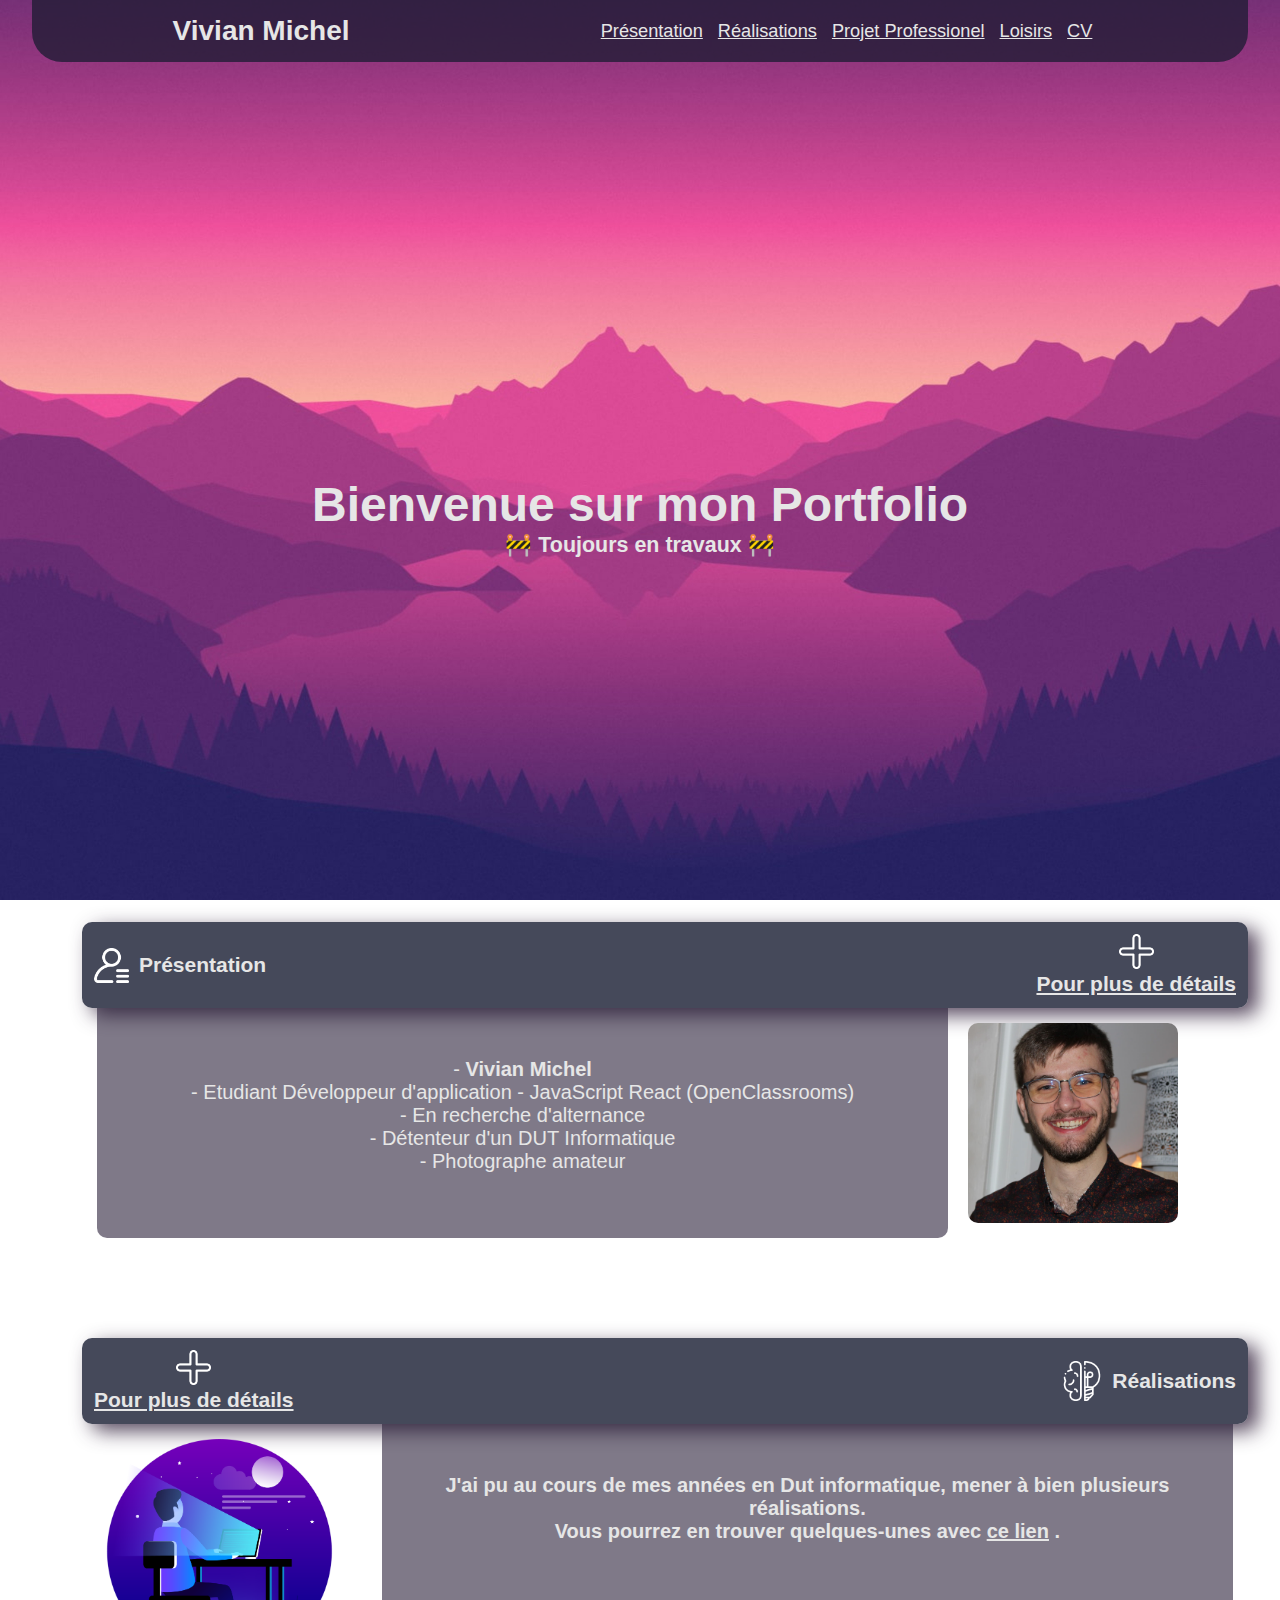
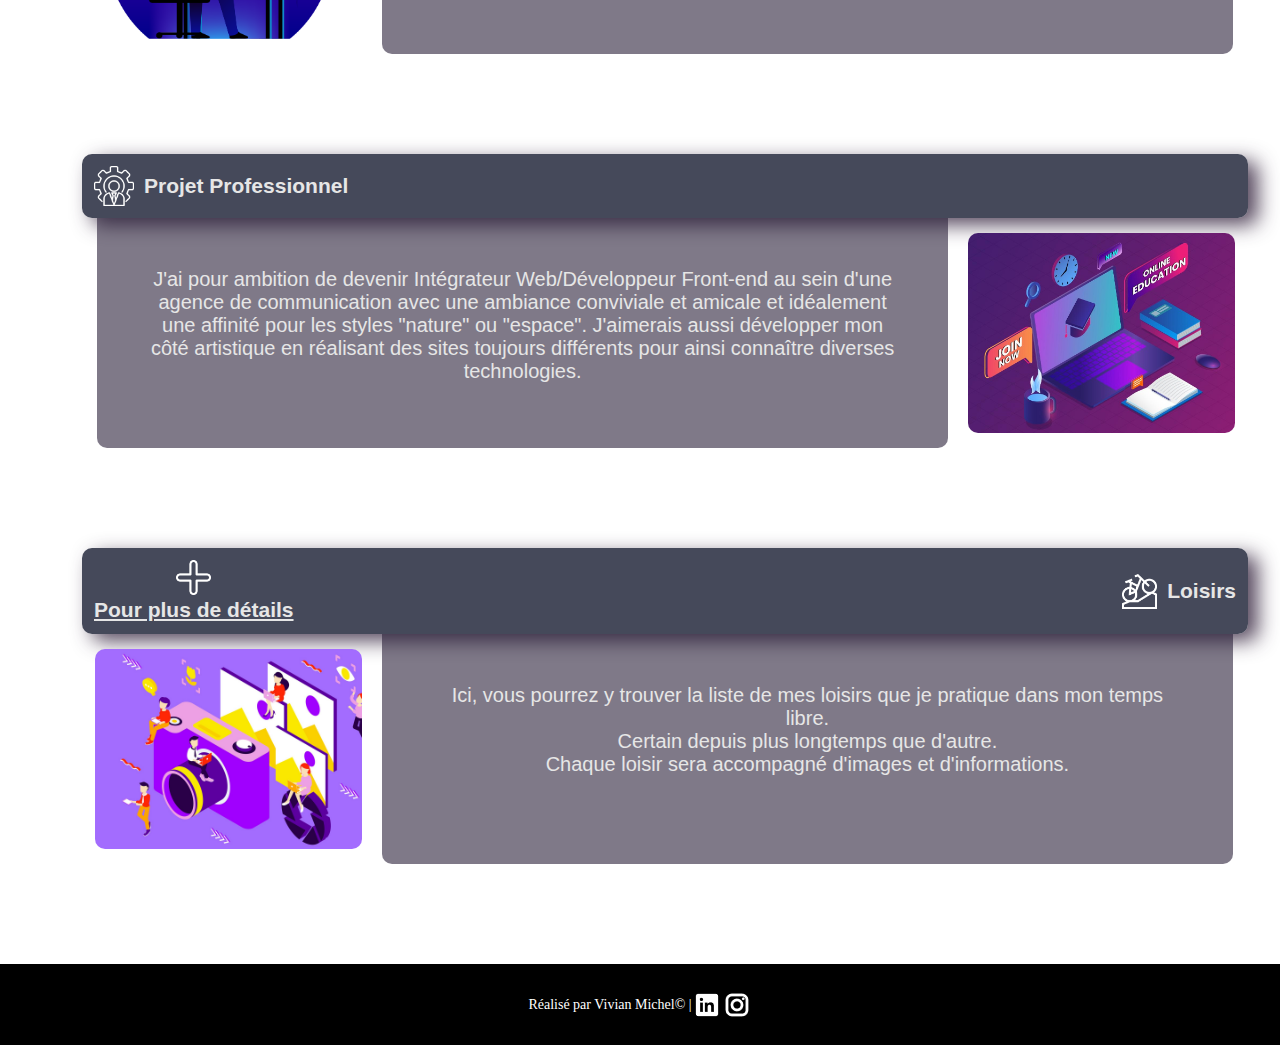
<file: index.html>
<!DOCTYPE html>
<html lang="fr">

<head>
    <meta charset="UTF-8">
    <meta name="author" content="Vivian Michel 1">
    <meta name="viewport" content="width=device-width, initial-scale=1.0">
    <title>Portfolio Vivian </title><!-- A changer à chaque Projet -->
    <link rel="stylesheet" href="style.css">
    <link rel="icon" href="img/icon_Portfolio.png" />
    <script src="https://ajax.googleapis.com/ajax/libs/jquery/3.5.1/jquery.min.js"></script>
</head>

<body>
    <div class=" bloc_page smooth-scroll-wrapper">
        <header>
            <a class="titre" href="index.html">
                <h1>Vivian Michel</h1>
            </a>
            <nav id="mySidenav" class="sidenav">
                <ul class="nav">
                    <li><a class="nav__link" href="#Présentation">Présentation</a></li>
                    <li><a class="nav__link" href="#Réalisation">Réalisations</a></li>
                    <li><a class="nav__link" href="#ProjetPro">Projet Professionel</a></li>
                    <li><a class="nav__link" href="#Loisir">Loisirs</a></li>
                    <li><a class="nav__link" href="fichier/CV_Vivian _MICHEL_Developpeur_Front-end.pdf">CV</a></li>
                </ul>
            </nav>
        </header>

        <section>
            <div class="welk_mess">
                <h2>Bienvenue sur mon Portfolio</h2>
                <div>
                    <h6>🚧 Toujours en travaux 🚧</h6>
                </div>
            </div>

            <article id="Présentation" class="art">
                <div class="art__titre art__titre_G">
                    <div>
                        <img class="art__titre__avatar" src="img/avatar.png" alt="icone avatar" height="35px">
                        <h2>Présentation</h2>
                    </div>
                    <div class="art__titre__detail">
                        <a href="pages/presentation.html">
                            <img src="img/plus.png" alt="icone plus" height="35px">
                            <h2>Pour plus de détails</h2>
                        </a>
                    </div>
                </div>
                <div class="art__cont">
                    <div class="art__cont__text">
                        <!-- Changer pour liste à points -->
                        - <strong> Vivian Michel</strong> <br>
                        - Etudiant Développeur d'application - JavaScript React (OpenClassrooms) <br>
                        - En recherche d'alternance <br>
                        - Détenteur d'un DUT Informatique <br>
                        - Photographe amateur <br>
                    </div>
                    <img class="art__cont__img art__cont__img_D" src="img/photo_moi.jpg" alt="Portrait Vivian"
                        height="200px">
                </div>

            </article>
            <article id="Réalisation" class="art">
                <div class="art__titre art__titre_D">
                    <div class="art__titre__detail">
                        <a href="pages/réalisation.html">
                            <img src="img/plus.png" alt="icone plus" height="35px">
                            <h2>Pour plus de détails</h2>
                        </a>
                    </div>
                    <div>
                        <img class="art__titre__avatar" src="img/idea.png" alt="icone réalisation" height="40px">
                        <h2>Réalisations</h2>
                    </div>
                </div>
                <div class="art__cont">
                    <img class="art__cont__img art__cont__img_G" src="img/realisation.png"
                        alt="Aperçu de la page réaliser" height="200rem">
                    <div class="art__cont__text art__cont__text_G">
                        <strong>J'ai pu au cours de mes années en Dut informatique, mener à bien plusieurs réalisations.
                            <br>Vous pourrez en trouver quelques-unes avec <a href="pages/réalisation.html">ce lien</a>
                            .</strong> <br>

                    </div>
                </div>
            </article>
            <article id="ProjetPro" class="art">
                <div class="art__titre art__titre_G">
                    <div>
                        <img class="art__titre__avatar" src="img/management.png" alt="icone projet professionel"
                            height="40px">
                        <h2>Projet Professionnel</h2>
                    </div>

                </div>
                <div class="art__cont">
                    <div class="art__cont__text ">
                        J'ai pour ambition de devenir Intégrateur Web/Développeur Front-end au sein
                        d'une agence de communication avec une ambiance conviviale et amicale et idéalement une affinité
                        pour les styles "nature" ou "espace".
                        J'aimerais aussi développer mon côté artistique en réalisant des sites toujours différents pour
                        ainsi connaître diverses technologies.
                    </div>
                    <img class="art__cont__img  art__cont__img_D" src="img/learning.jpg" alt="learning" height="200rem">
                </div>
            </article>
            <article id="Loisir" class="art">
                <div class="art__titre art__titre_D">
                    <div class="art__titre__detail">
                        <a href="pages/loisir.html">
                            <img src="img/plus.png" alt="icone plus" height="35px">
                            <h2>Pour plus de détails</h2>
                        </a>
                    </div>

                    <div>
                        <img class="art__titre__avatar" src="img/mountain-bike.png" alt="icone velo" height="35px">
                        <h2>Loisirs</h2>
                    </div>
                </div>
                <div class="art__cont">
                    <img class="art__cont__img art__cont__img_G" src="img/photo_ilustration.jpg"
                        alt="illustration photo" height="200rem">
                    <div class="art__cont__text art__cont__text_G">
                        Ici, vous pourrez y trouver la liste de mes loisirs que je pratique dans mon temps libre. <br>
                        Certain depuis plus longtemps que d'autre. <br>
                        Chaque loisir sera accompagné d'images et d'informations.
                    </div>
                </div>
            </article>

        </section>

    </div>

    <footer>
        <div>
            Réalisé par Vivian Michel© |
            <a class="lien_autre" href="https://www.linkedin.com/in/vivianmichel-28/"> <img
                    src="img/icons8-linkedin-30.png" alt="" srcset=""> </a>
            <a class="lien_autre" href="https://www.instagram.com/_vivi_28/?hl=fr"> <img src="img/instagram.png" alt=""
                    srcset=""> </a>
        </div>
    </footer>

    <span class="loader-wrapper">
        <span class="loader"><span class="loader-inner"></span></span>
    </span>
    <script>
        $(window).on("load", function () {
            $(".loader-wrapper").fadeOut("slow");
        });
    </script>

    <script src="script.js"></script>

</body>

</html>
</file>
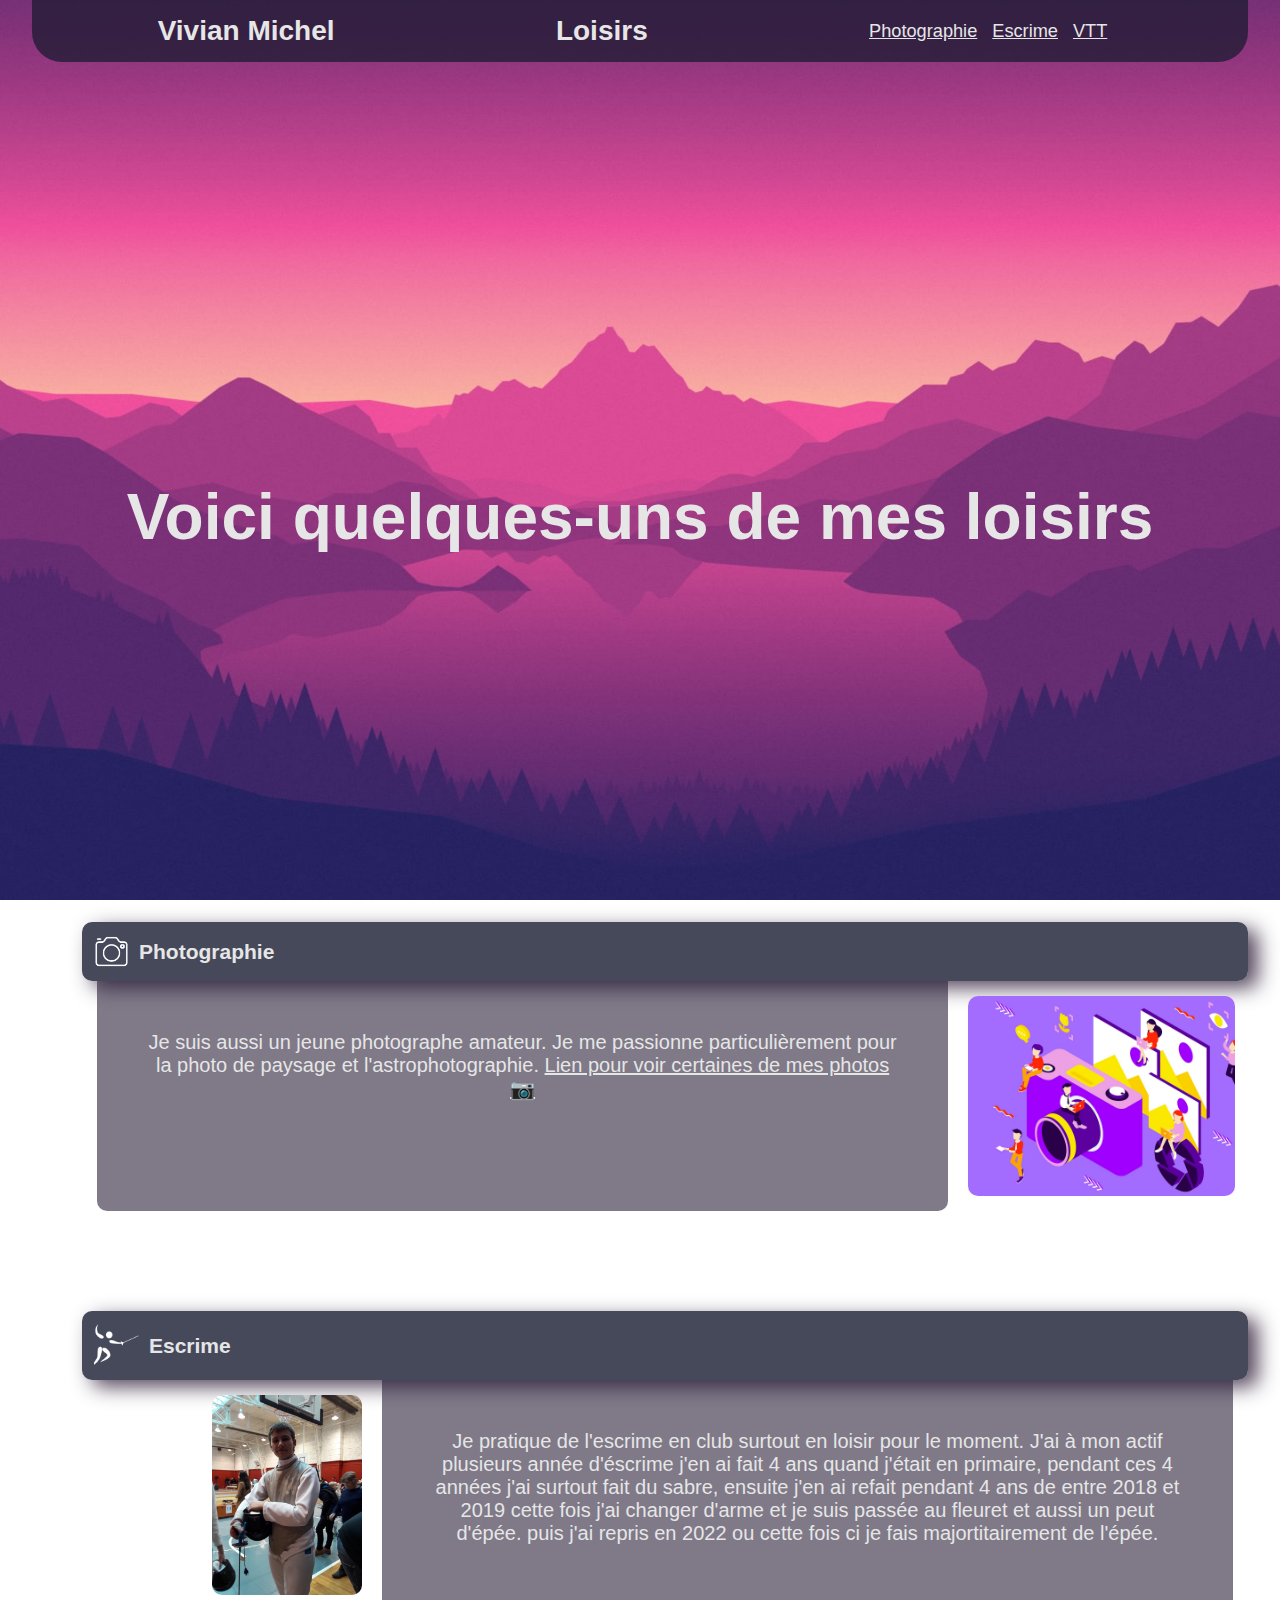
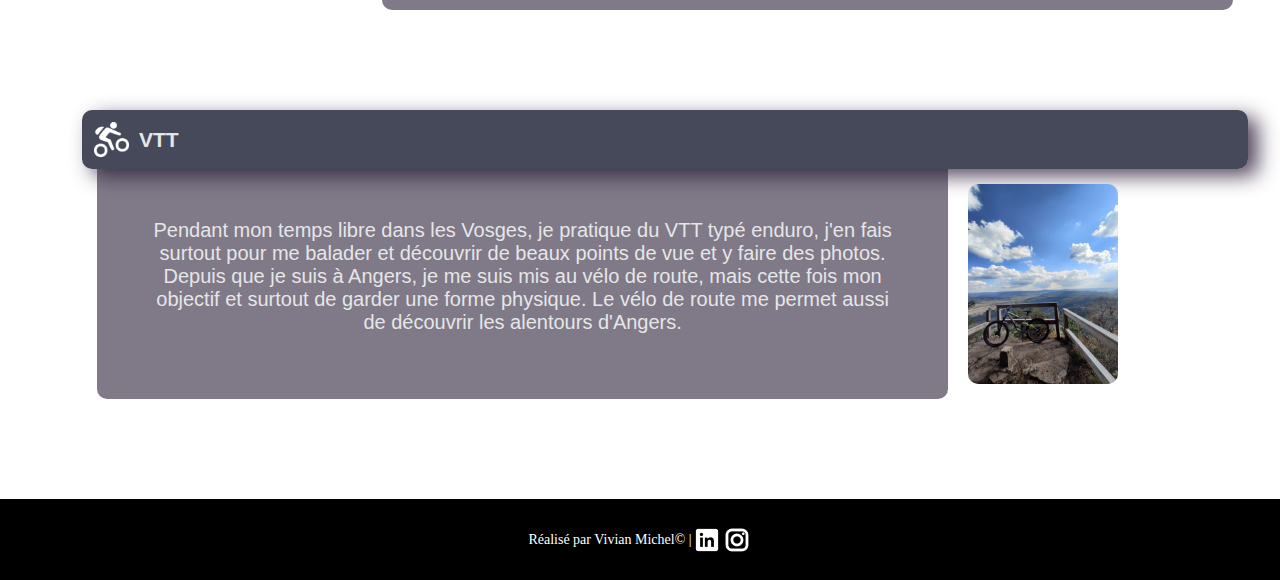
<file: pages/loisir.html>
<!DOCTYPE html>
<html lang="fr">

<head>
    <meta charset="UTF-8">
    <meta name="author" content="Vivian Michel">
    <meta name="viewport" content="width=device-width, initial-scale=1.0">
    <title>Portfolio Vivian / Loisirs </title><!-- A changer à chaque Projet -->
    <link rel="stylesheet" href="../style.css">
    <link rel="icon" href="../img/icon_Portfolio.png" />
    <script src="https://ajax.googleapis.com/ajax/libs/jquery/3.5.1/jquery.min.js"></script>
</head>

<body>
    <div class="bloc_page smooth-scroll-wrapper">
        <header>
            <a class="titre" href="../index.html">
                <h1>Vivian Michel</h1>
            </a>
            <h1>Loisirs</h1>
            <nav>
                <ul class="nav">
                    <li><a class="nav__link" href="#Photo">Photographie</a></li>
                    <li><a class="nav__link" href="#Escrime">Escrime</a></li>
                    <li><a class="nav__link" href="#Vtt">VTT</a></li>
                </ul>
            </nav>
        </header>

        <section>
            <div class="welk_mess">
                <h1>
                    Voici quelques-uns de mes loisirs
                </h1>
            </div>


            <article id="Photo">
                <div class="art__titre">
                    <div>
                        <img class="art__titre__avatar" src="../img/appareil_photo.png" alt="icone appareil photo" height="35px">
                        <h2>Photographie</h2>
                    </div>
                </div>
                <div class="art__cont">
                    <div class="art__cont__text">
                        Je suis aussi un jeune photographe amateur. Je me passionne particulièrement pour la photo de
                        paysage et l'astrophotographie.
                        <a href="../pages/photographie.html">Lien pour voir certaines de mes photos 📷</a>
                    </div>
                    <img class="art__cont__img art__cont__img_D" src="../img/photo_ilustration.jpg" alt="illustration photo" height="200rem">

                </div>
            </article>
            <article id="Escrime">
                <div class="art__titre art__titre_D">
                    <div>
                        <img class="art__titre__avatar" src="../img/escrime.png" alt="icone escrime" height="45px">
                        <h2>Escrime</h2>
                    </div>
                </div>
                <div class="art__cont">
                    <img class="art__cont__img art__cont__img_G" src="../img/ecrime_moi.jpg" alt="photo d'escrime" height="200rem">
                    <div class="art__cont__text art__cont__text_G">
                        Je pratique de l'escrime en club surtout en loisir pour le moment. J'ai à mon actif plusieurs année d'éscrime 
                        j'en ai fait 4 ans quand j'était en primaire, pendant ces 4 années j'ai surtout fait du sabre, ensuite j'en ai 
                        refait pendant 4 ans de entre 2018 et 2019 cette fois j'ai changer d'arme et je suis passée au fleuret et aussi 
                        un peut d'épée. puis j'ai repris en 2022 ou cette fois ci je fais majortitairement de l'épée.
                    </div>
                </div>
            </article>
            <article id="Vtt">
                <div class="art__titre">
                    <div>
                        <img class="art__titre__avatar" src="../img/vtt.png" alt="icone vtt" height="35px">
                        <h2>VTT</h2>
                    </div>
                </div>
                <div class="art__cont">
                    <div class="art__cont__text">
                        Pendant mon temps libre dans les Vosges, je pratique du VTT typé enduro, j'en fais surtout pour me balader et 
                        découvrir de beaux points de vue et y faire des photos. Depuis que je suis à Angers, je me suis mis au vélo de 
                        route, mais cette fois mon objectif et surtout de garder une forme physique. Le vélo de route me permet aussi 
                        de découvrir les alentours d'Angers. 
                    </div>
                    <img class="art__cont__img art__cont__img_D" src="../img/velo_moi.jpg" alt="photo de velo" height="200rem">
                </div>
            </article>
        </section>
    </div>

    <footer>
        <div>
            Réalisé par Vivian Michel© | 
            <a class="lien_autre" href="https://www.linkedin.com/vivianmichel-28/"> <img src="../img/icons8-linkedin-30.png" alt="" srcset=""> </a> 
            <a class="lien_autre" href="https://www.instagram.com/_vivi_28/?hl=fr"> <img src="../img/instagram.png" alt="" srcset="" > </a>
        </div>
    </footer>

    <span class="loader-wrapper">
        <span class="loader"><span class="loader-inner"></span></span>
    </span>
    <script>
        $(window).on("load", function () {
            $(".loader-wrapper").fadeOut("slow");
        });
    </script>

</body>

</html>
</file>
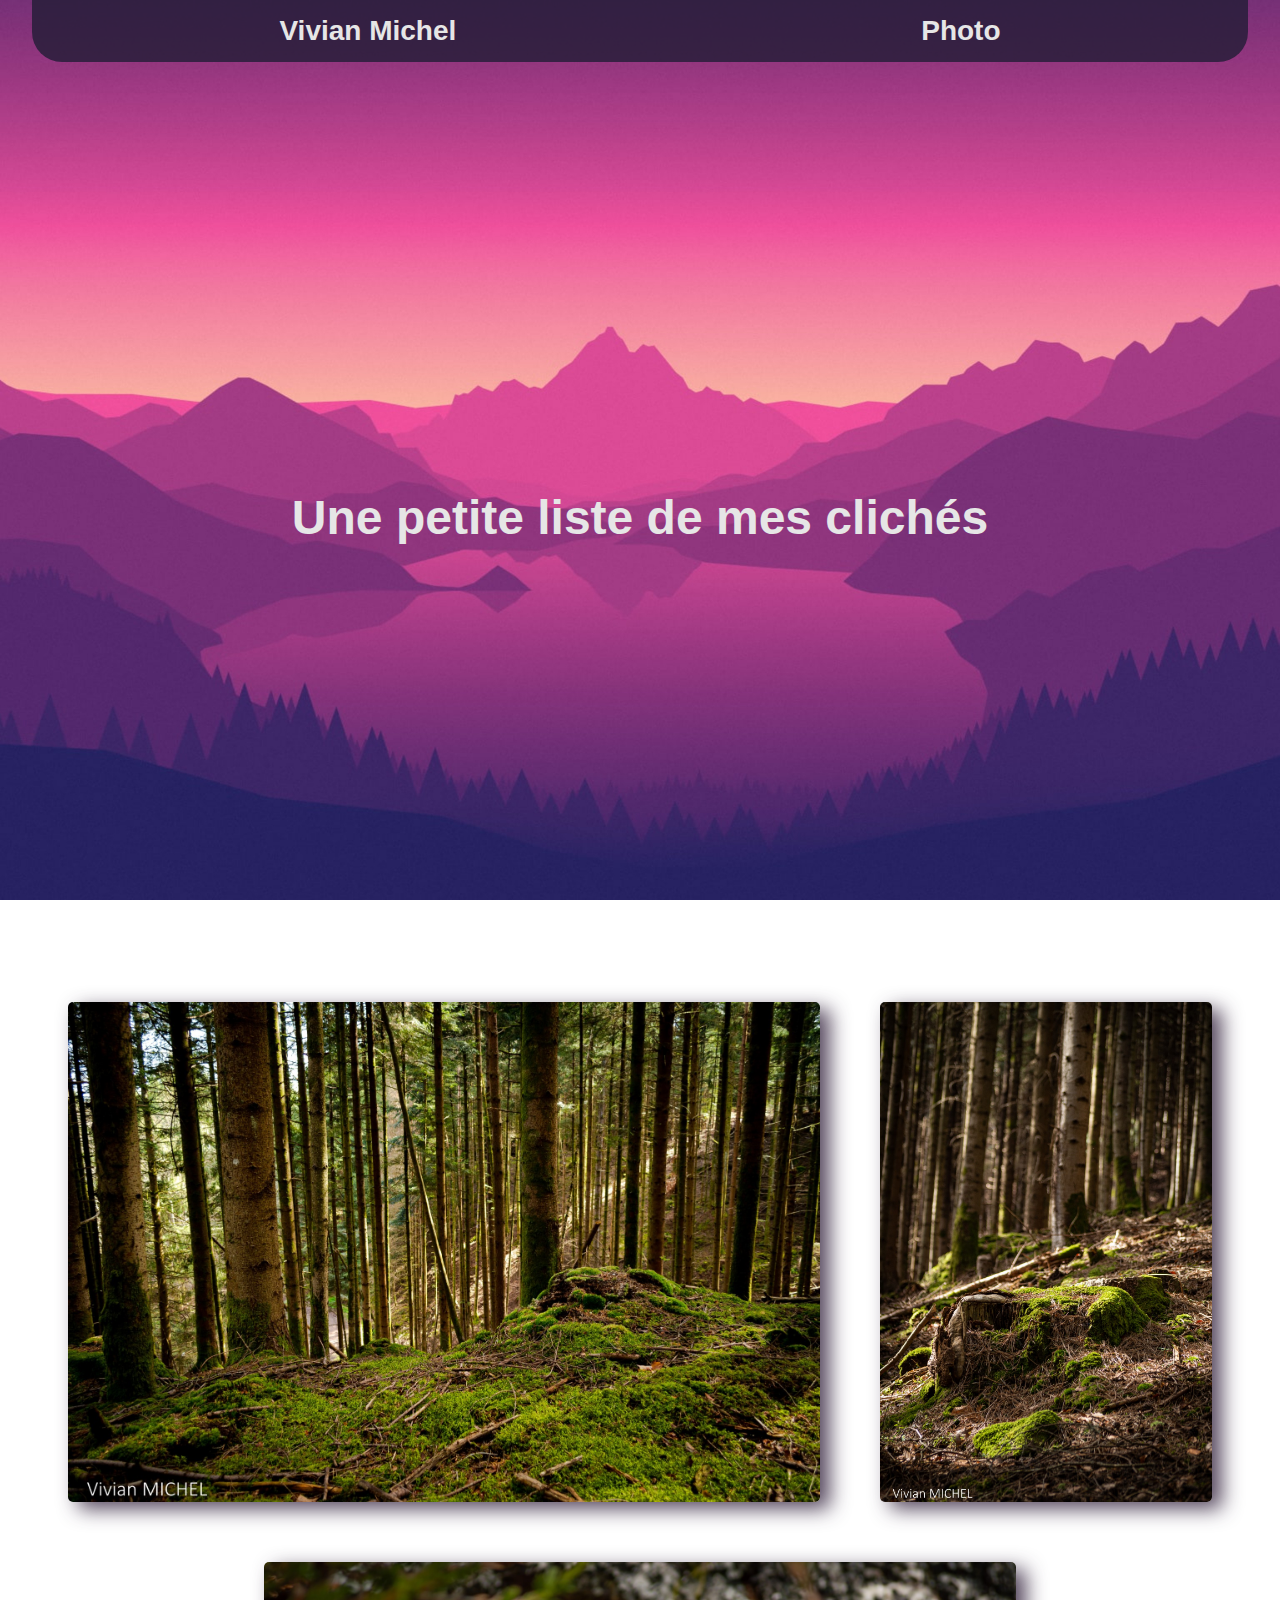
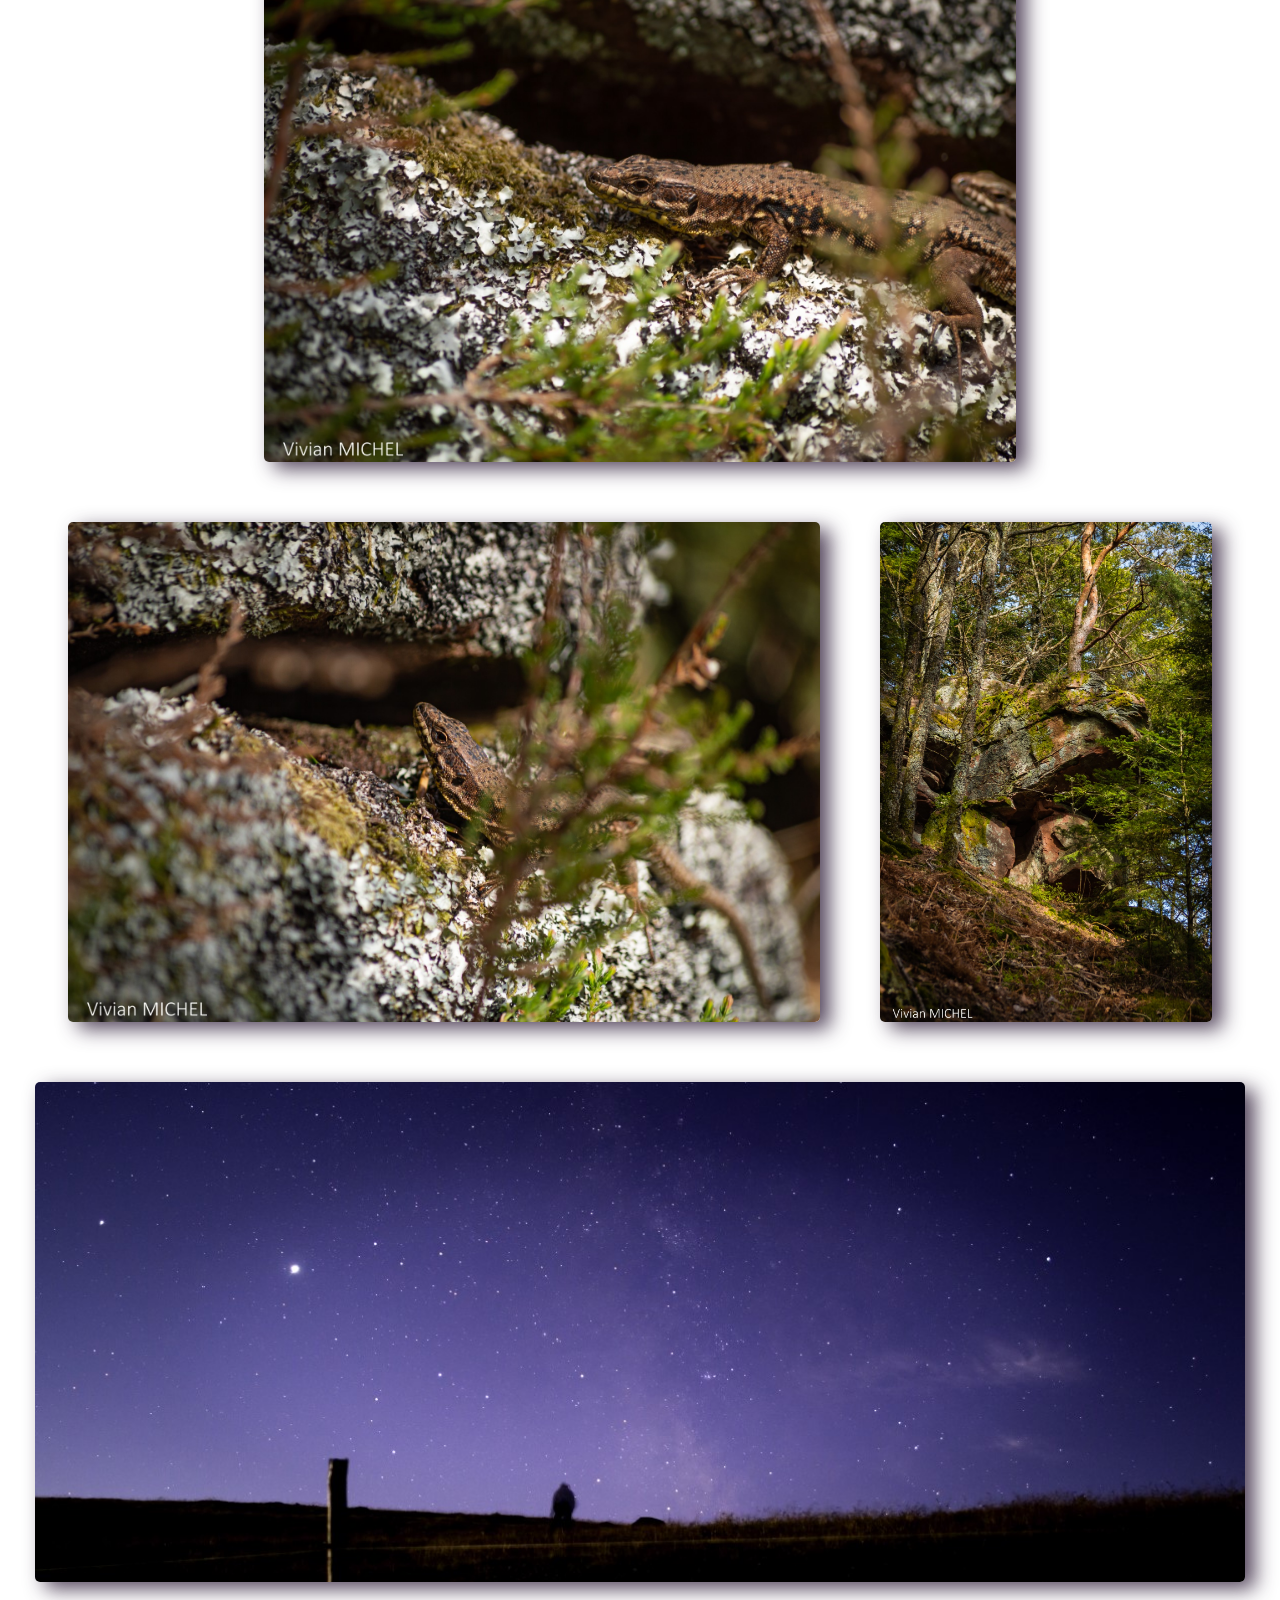
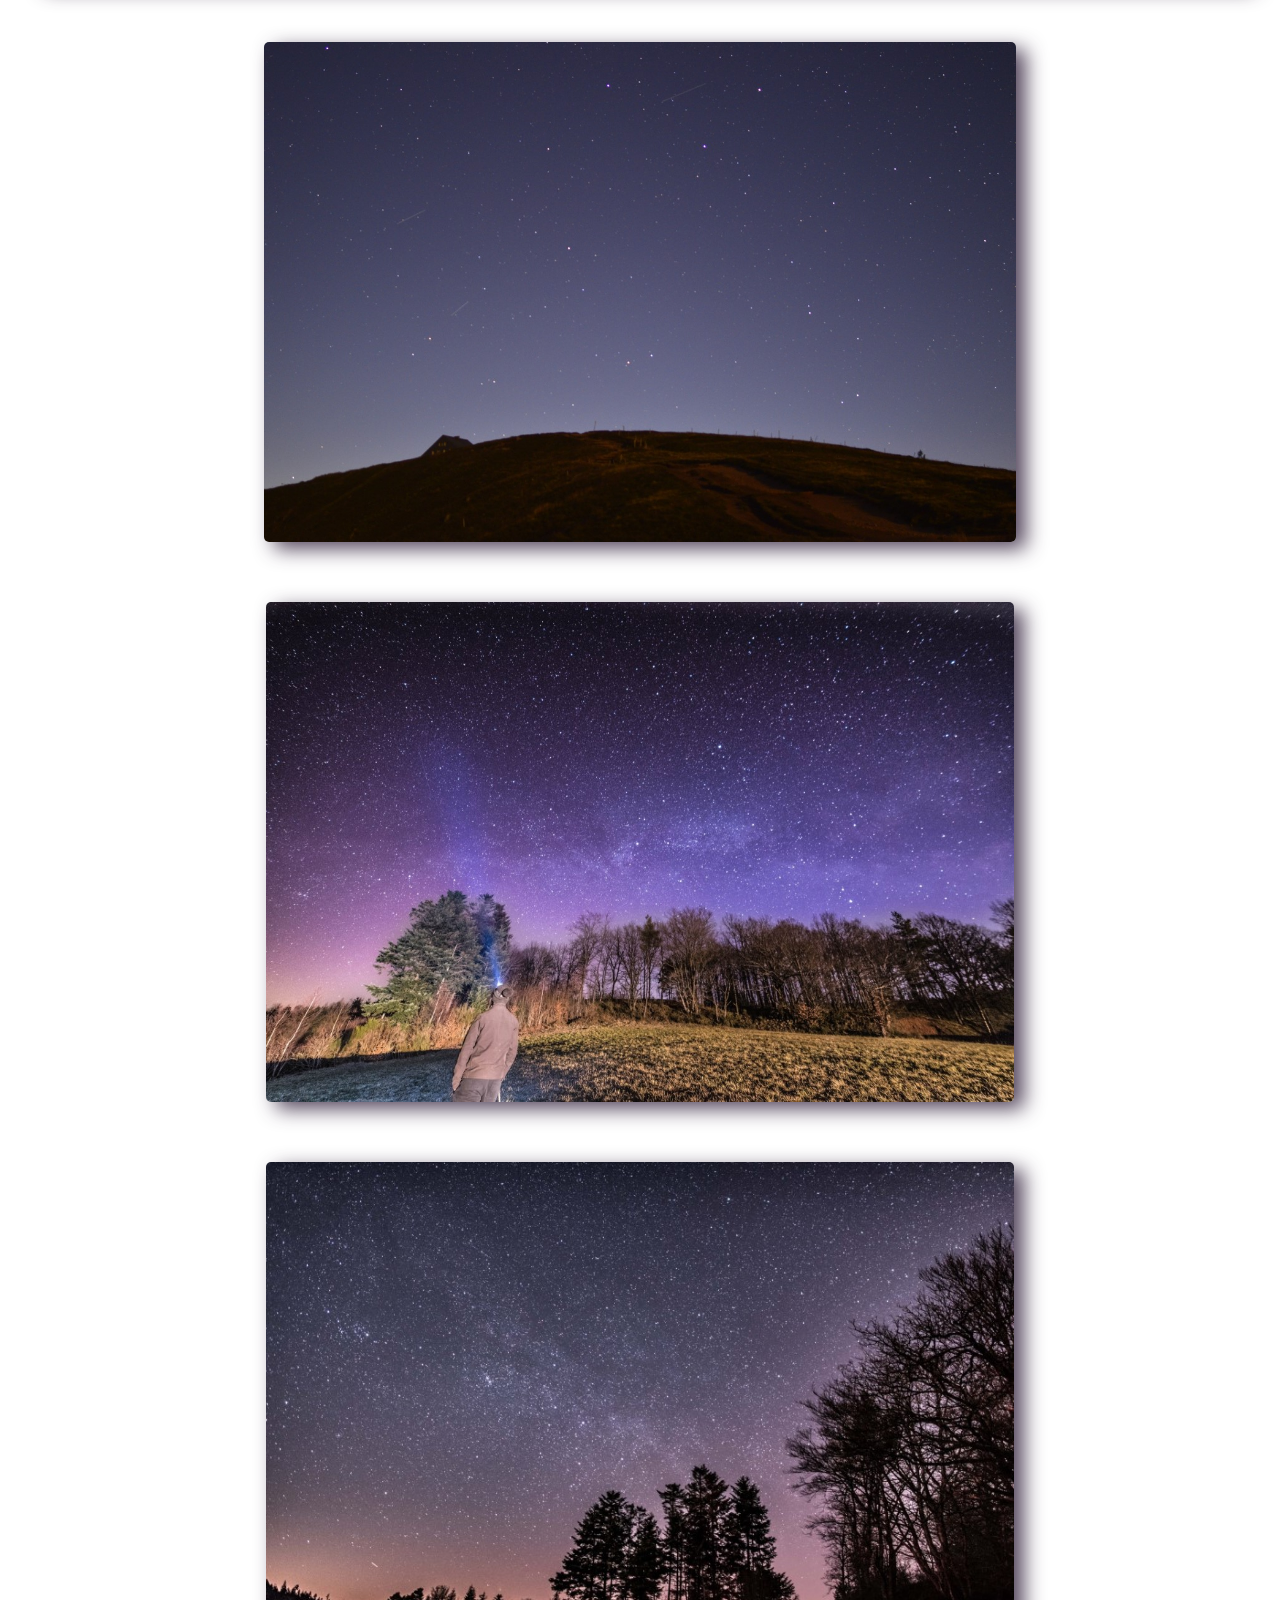
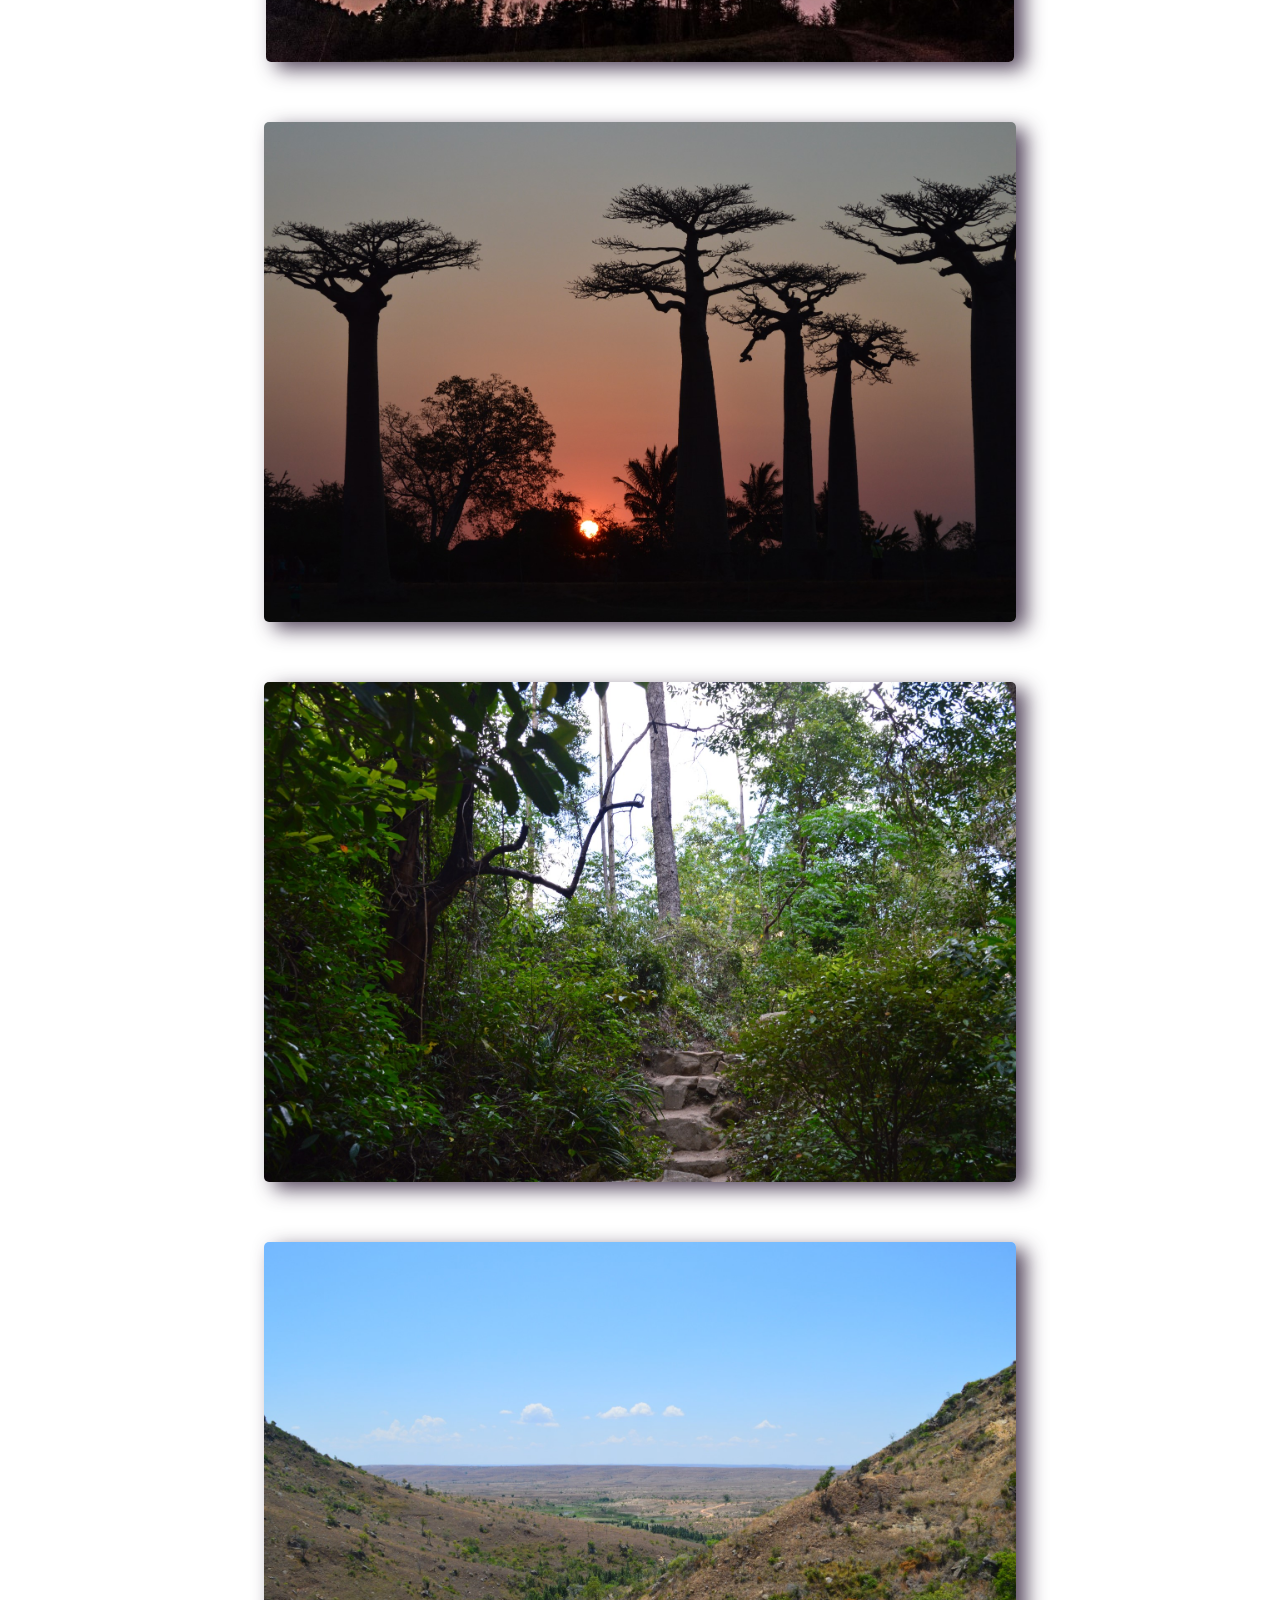
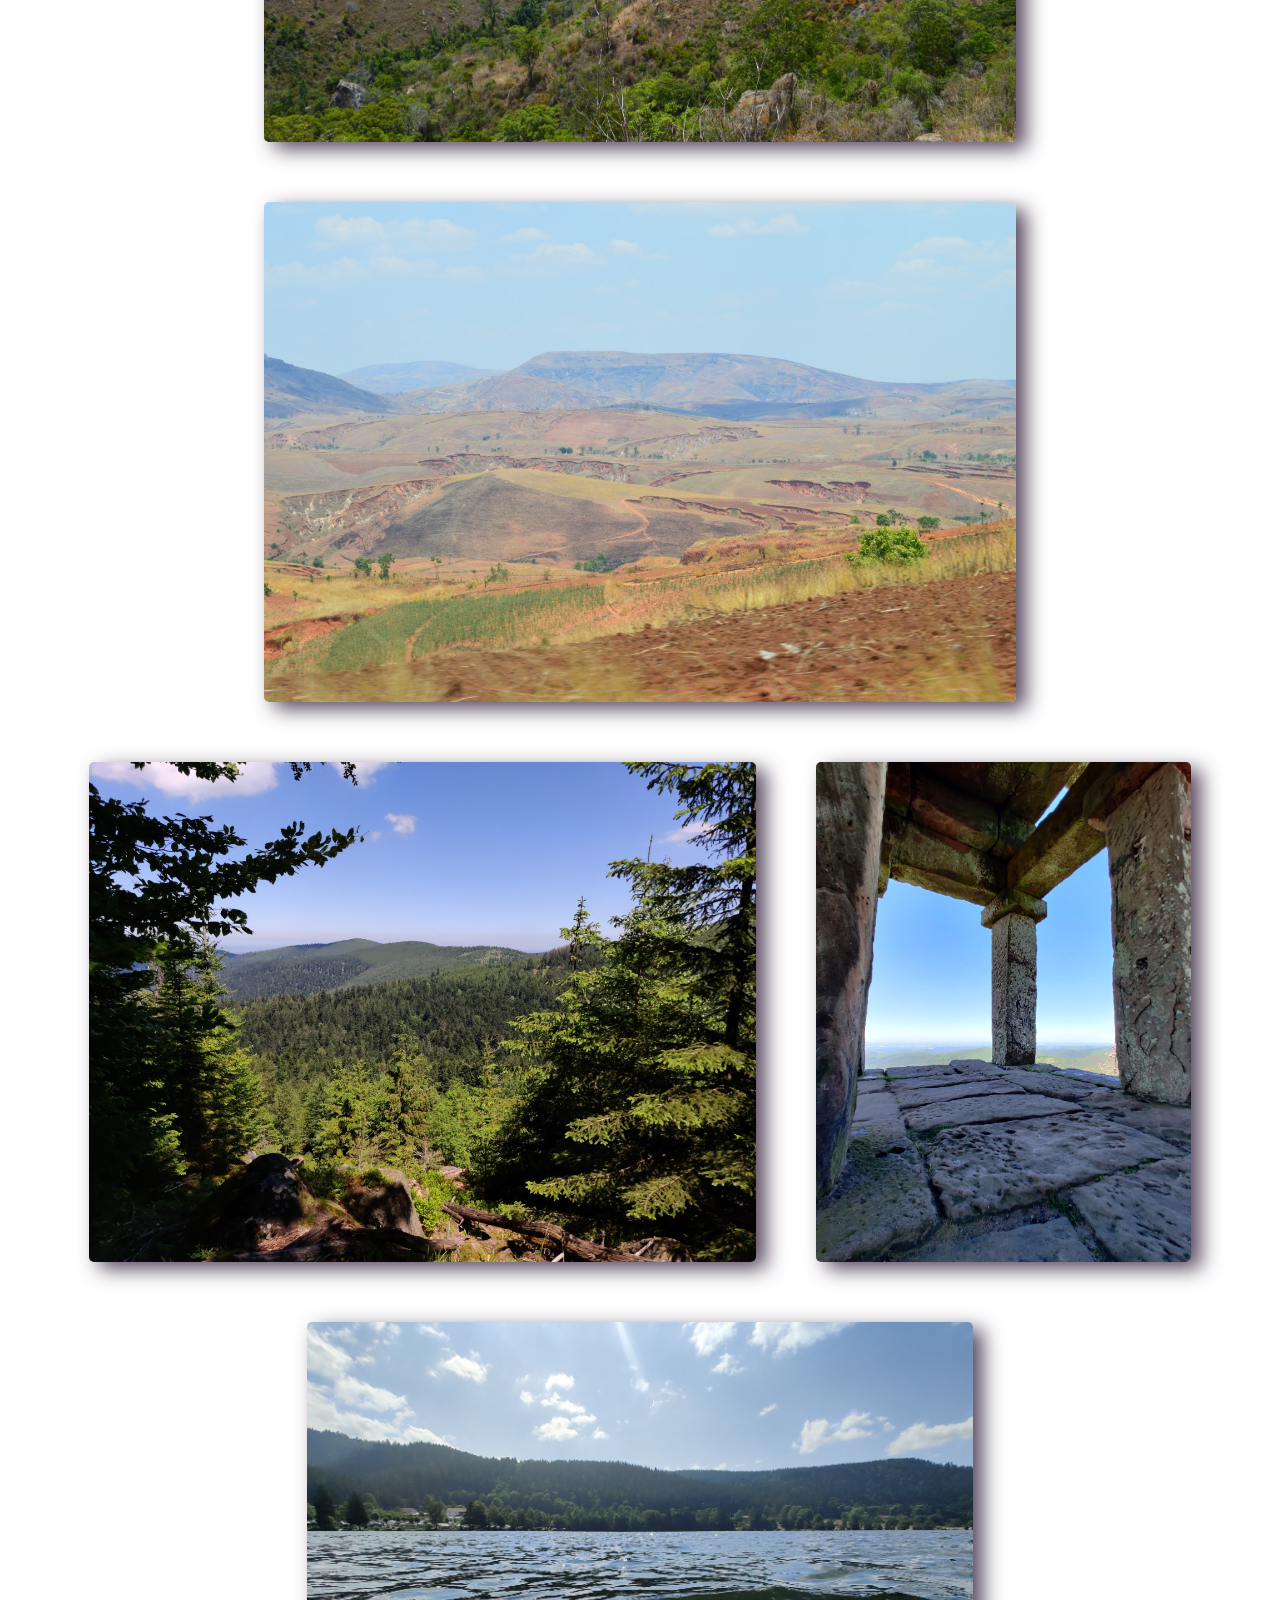
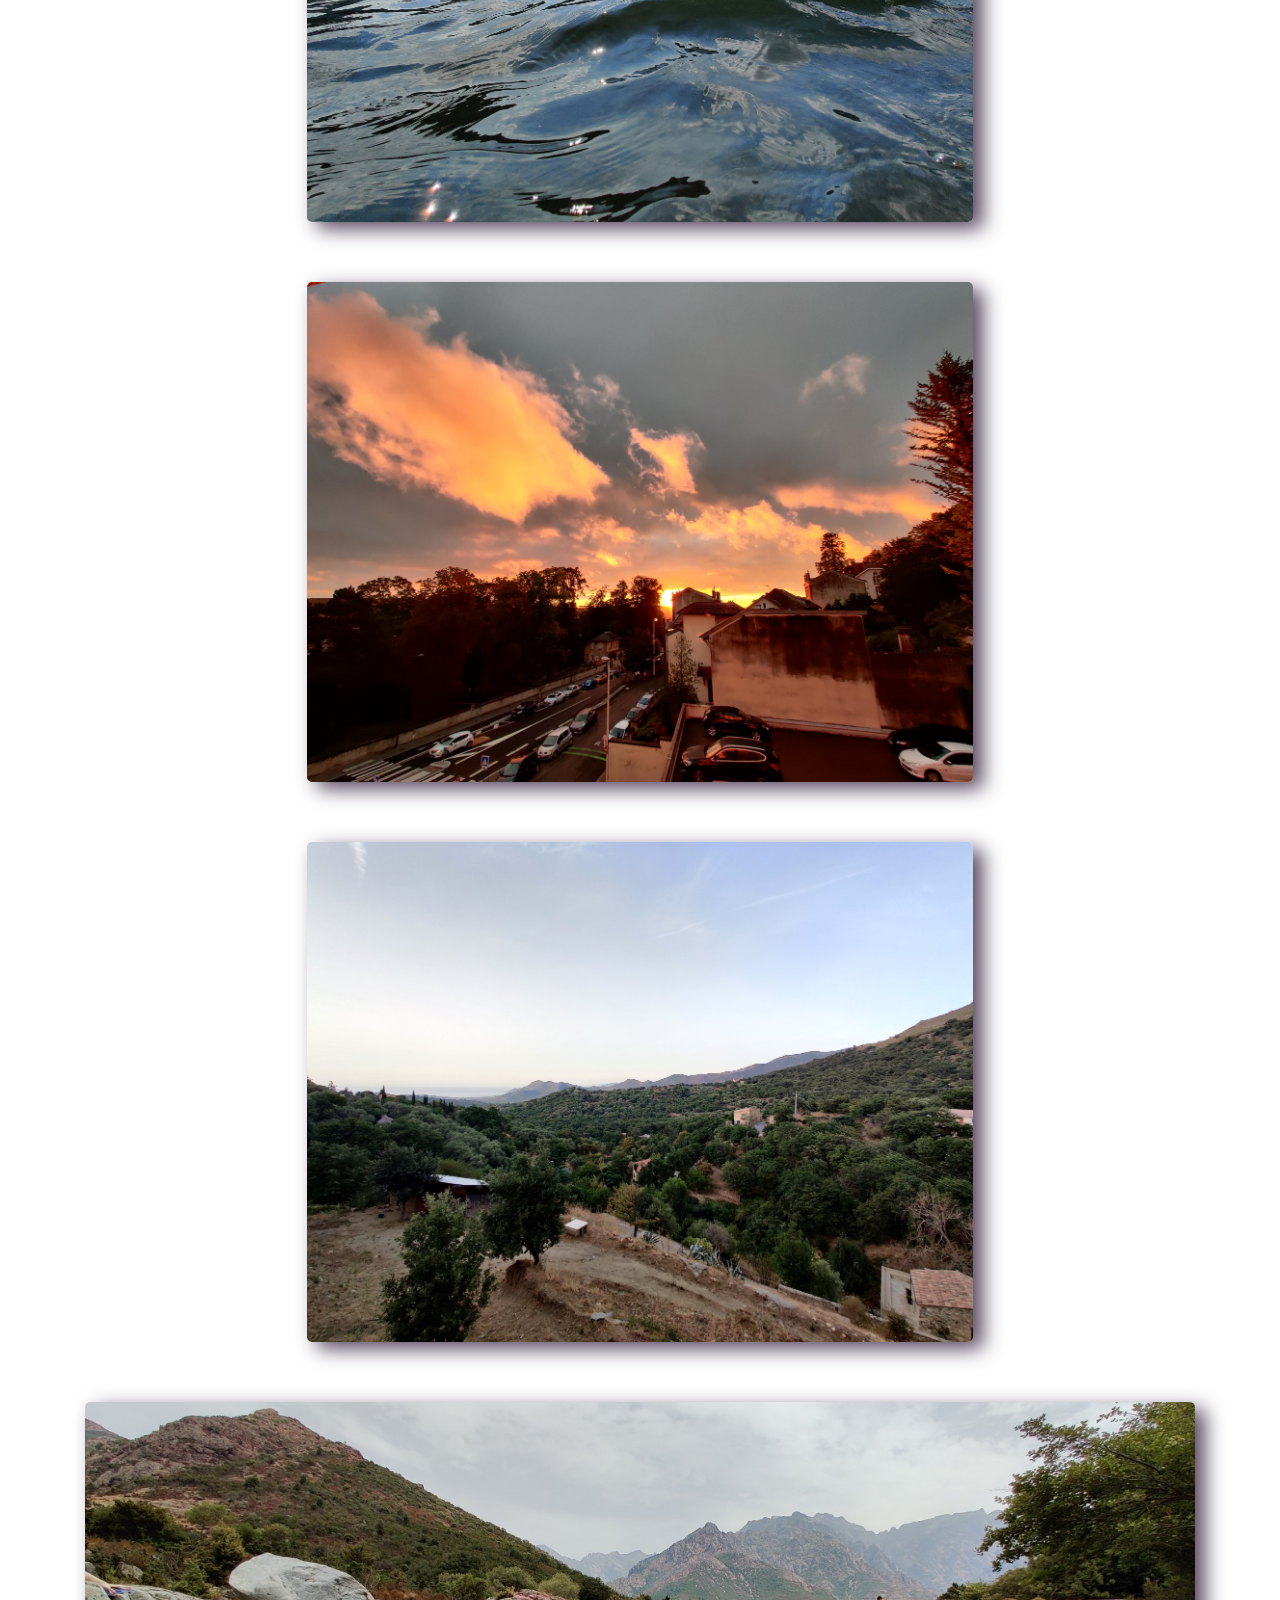
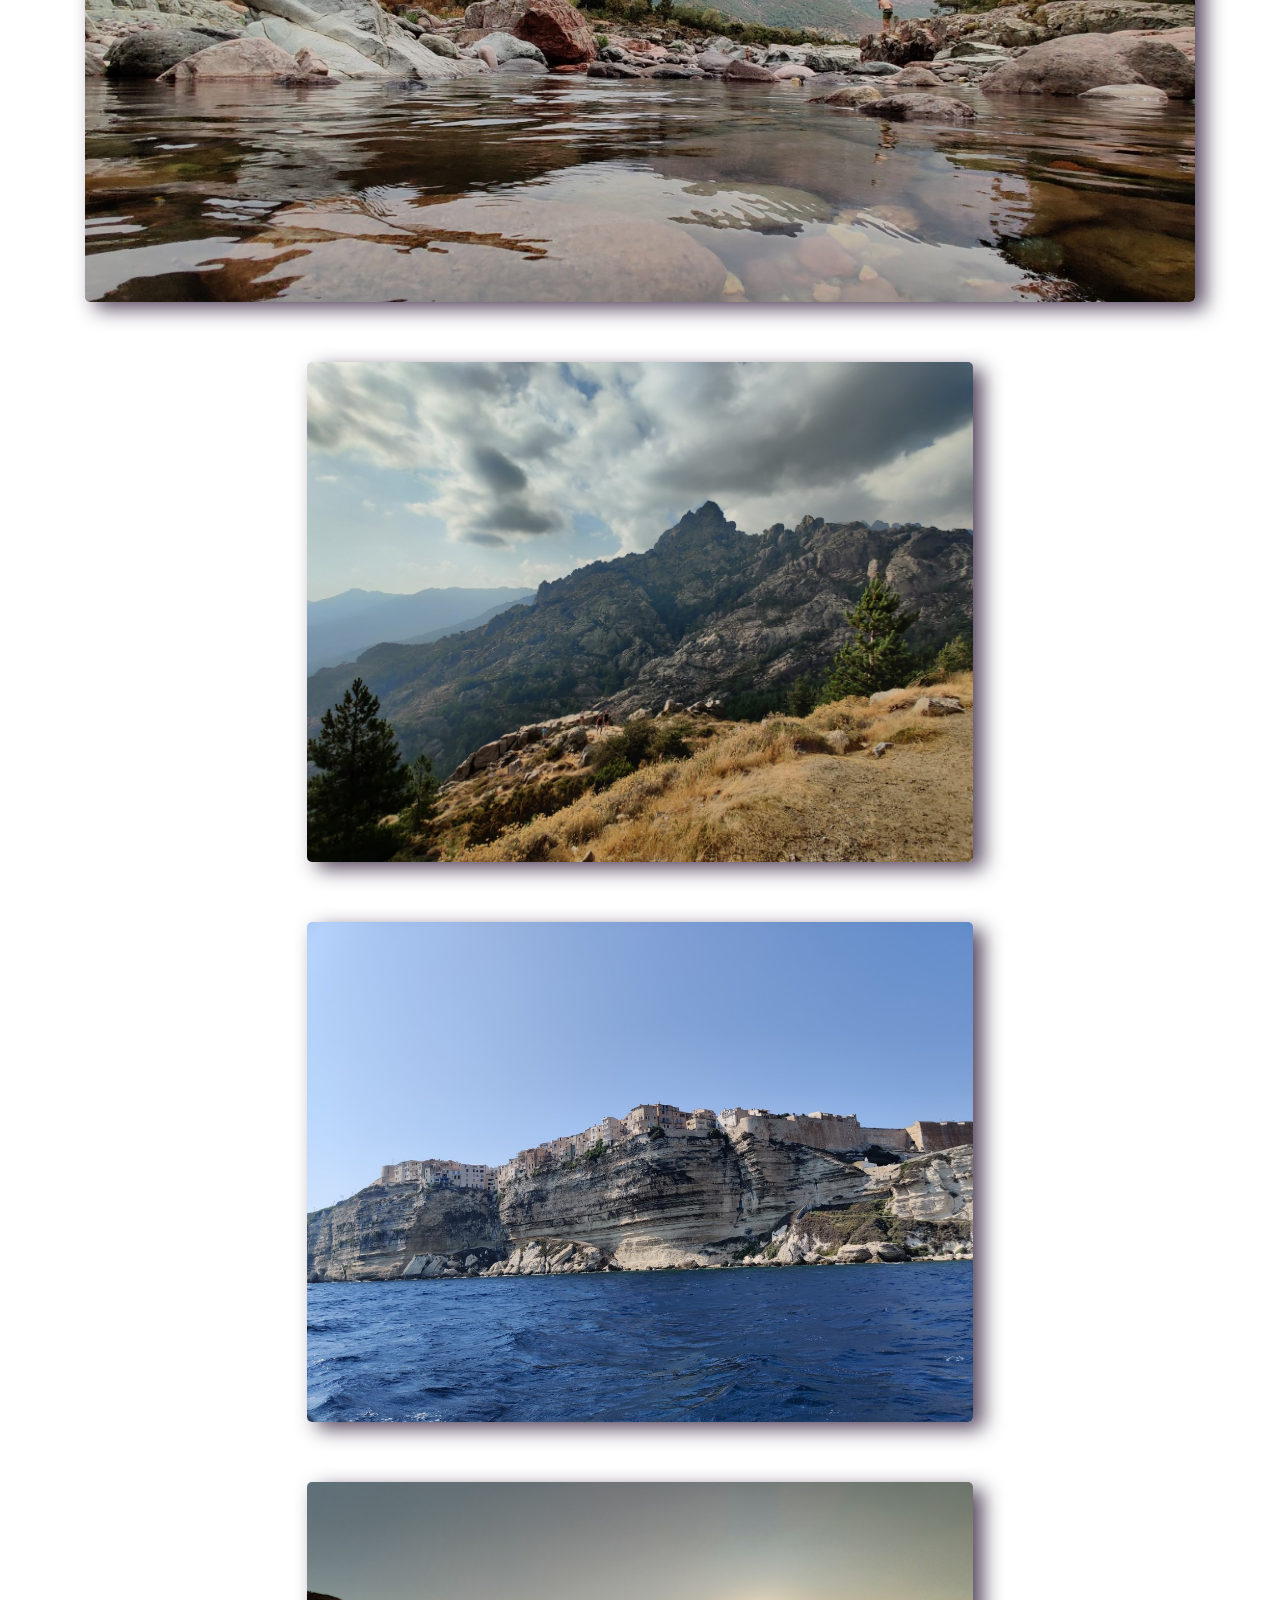
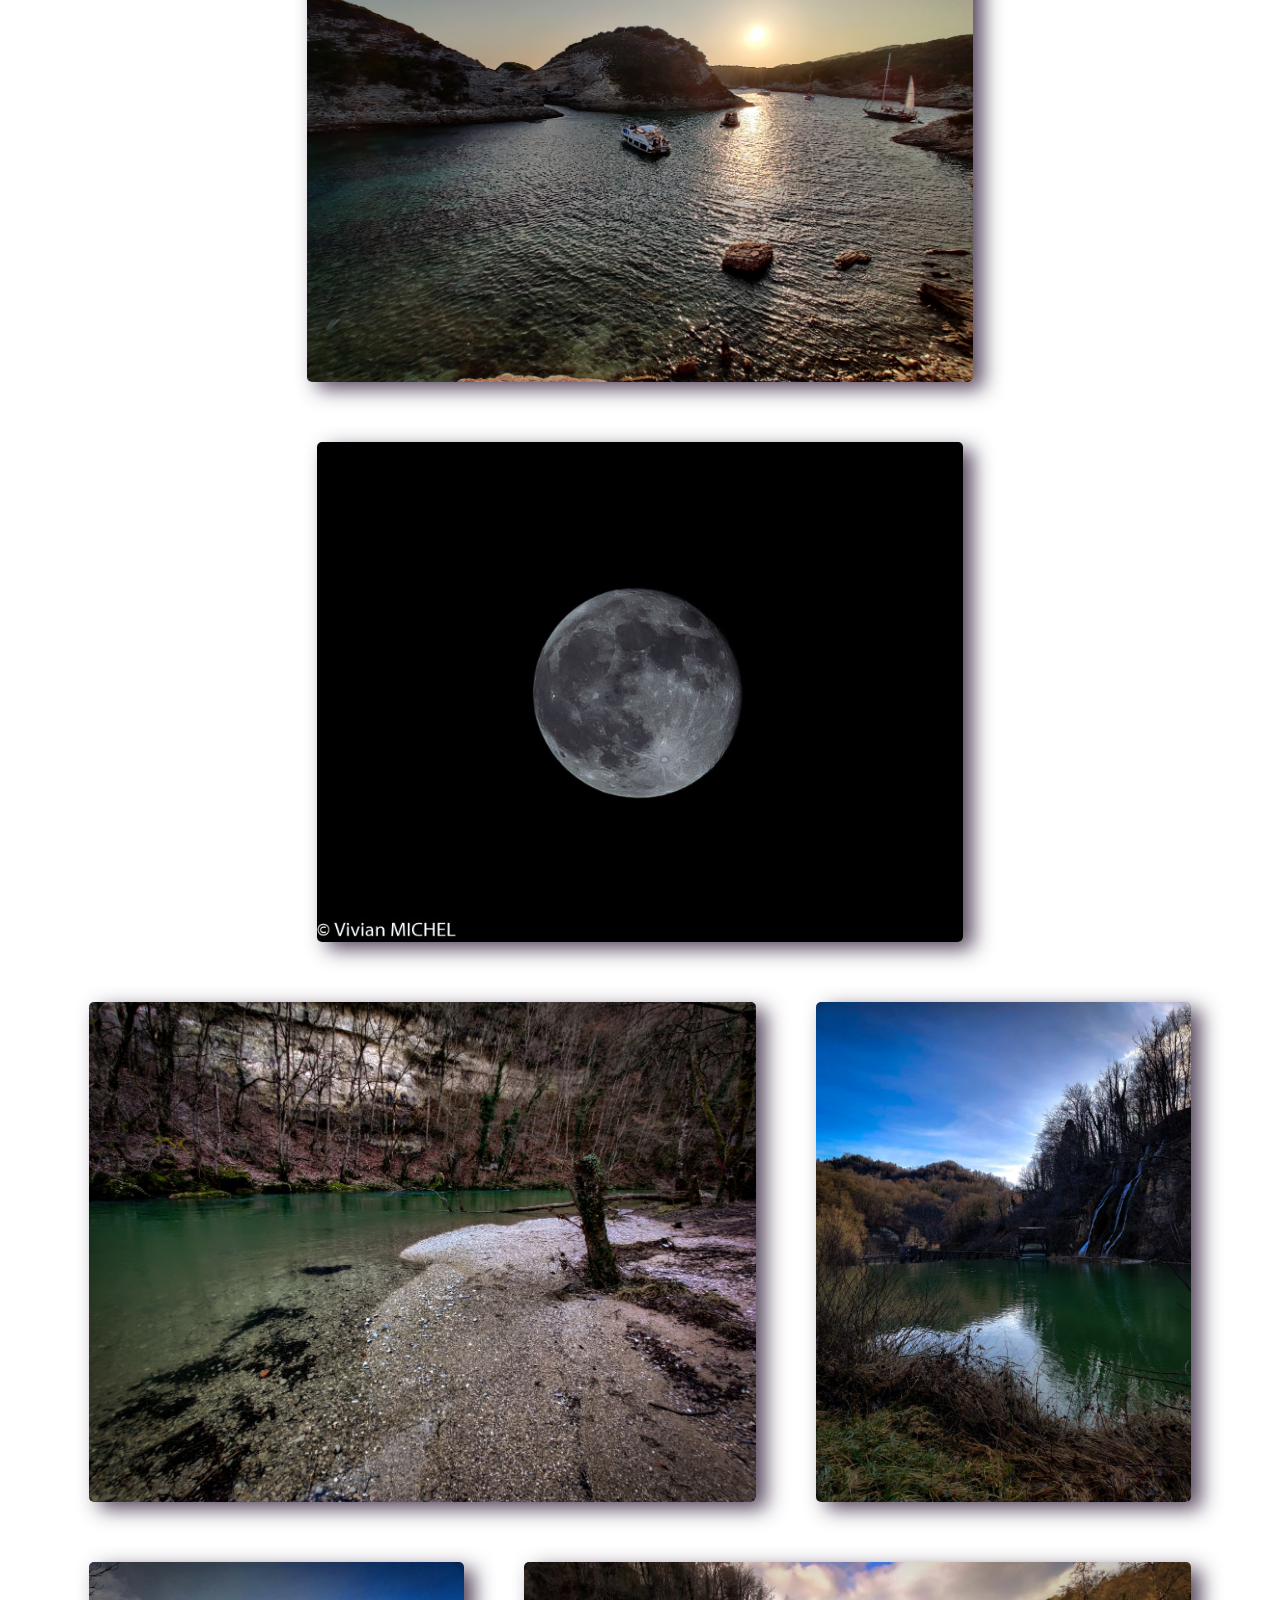
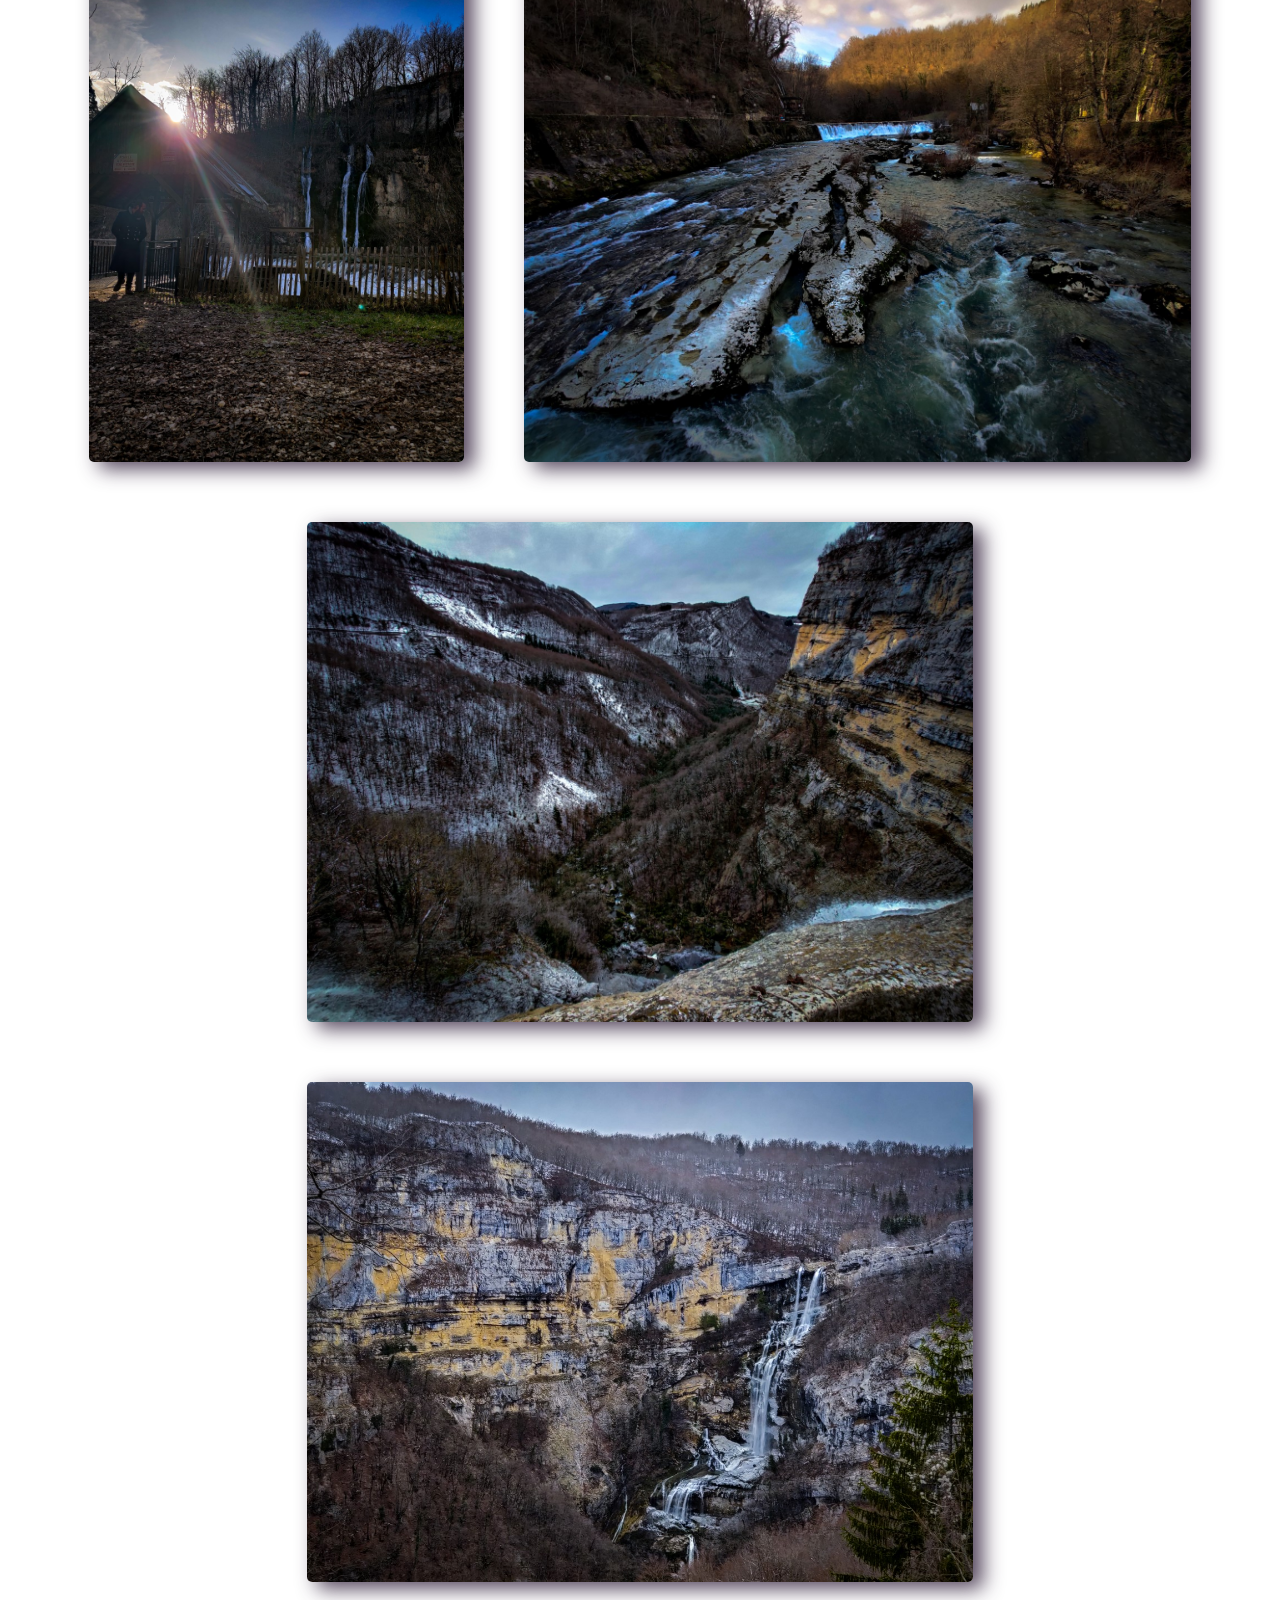
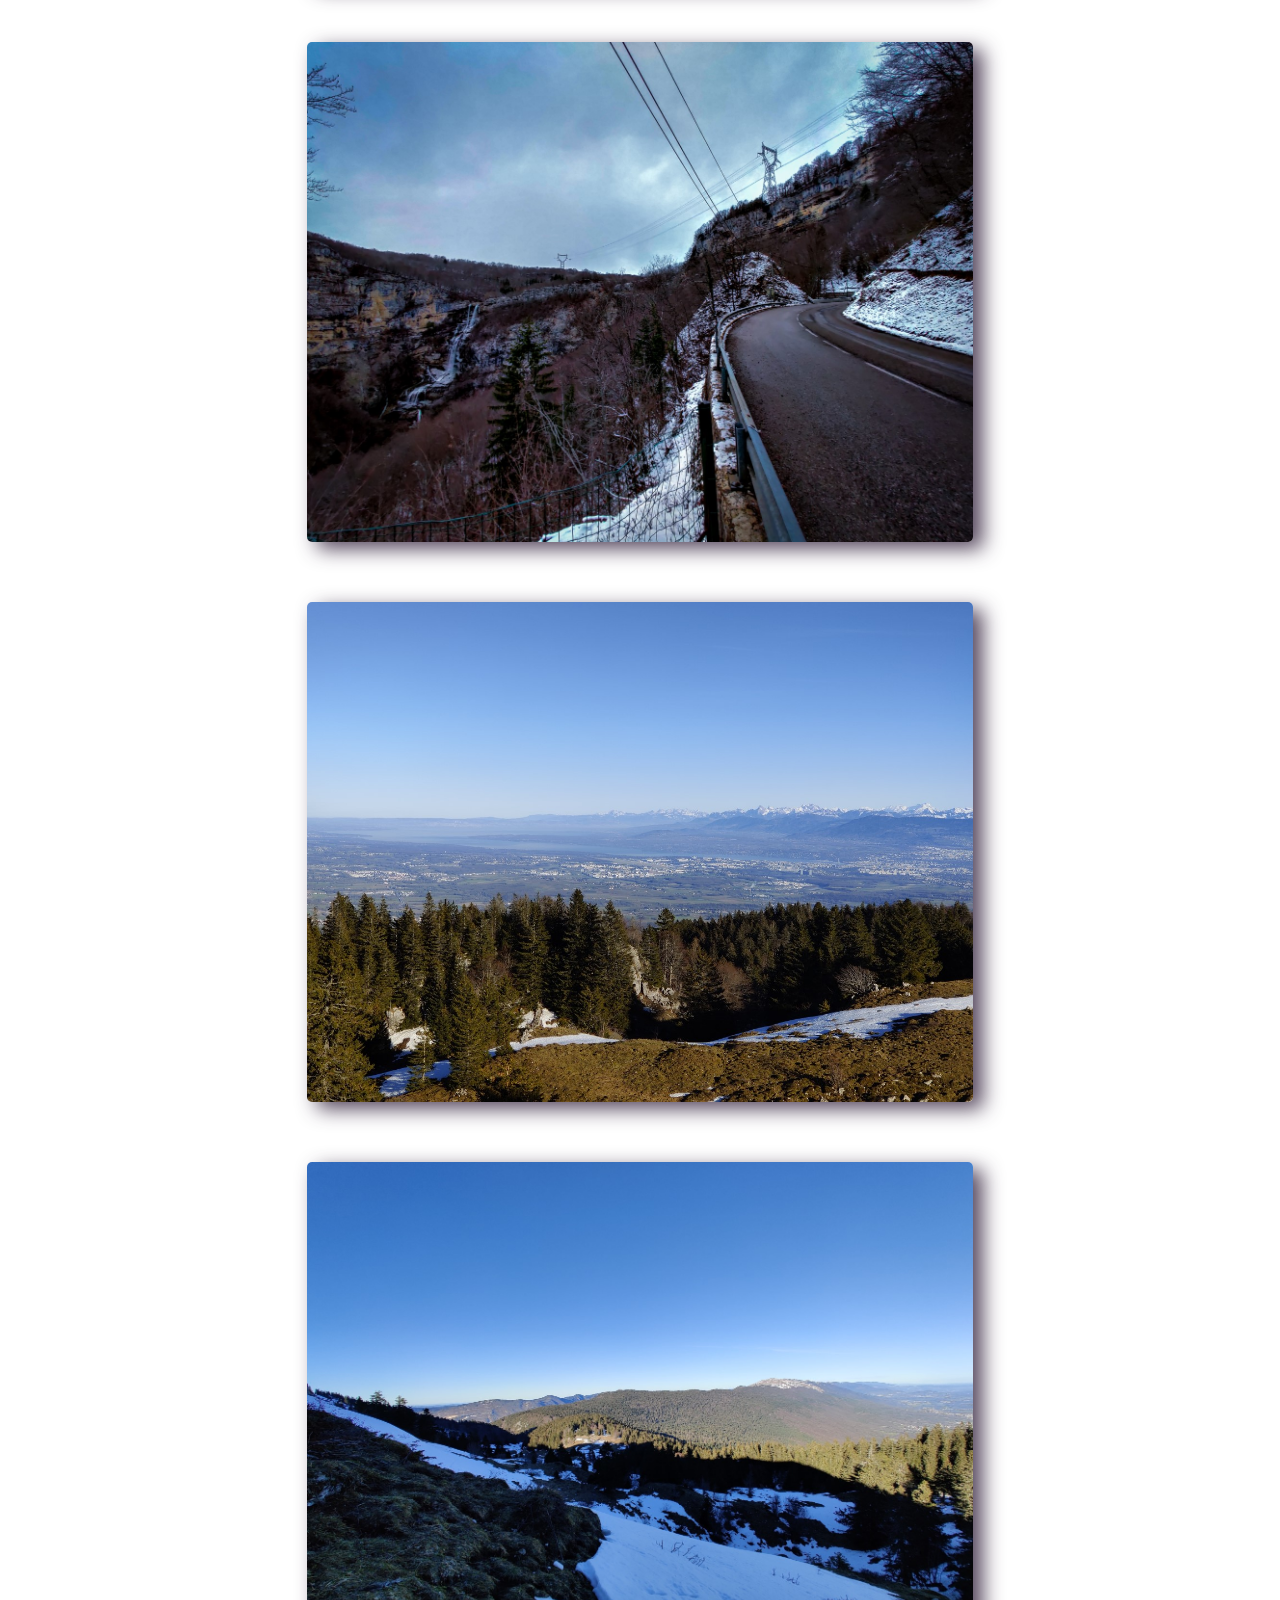
<file: pages/photographie.html>
<!DOCTYPE html>
<html lang="fr">

<head>
    <meta charset="UTF-8">
    <meta name="author" content="Vivian Michel">
    <meta name="viewport" content="width=device-width, initial-scale=1.0">
    <title>Portfolio Vivian / Photos </title><!-- A changer à chaque Projet -->
    <link rel="stylesheet" href="../style.css">
    <link rel="icon" href="../img/icon_Portfolio.png" />
    <script src="https://ajax.googleapis.com/ajax/libs/jquery/3.5.1/jquery.min.js"></script>
</head>

<body>
    <div class=" bloc_page smooth-scroll-wrapper">
        <header>
            <a class="titre" href="../index.html">
                <h1>Vivian Michel</h1>
            </a>
            <h1>Photo</h1>
        </header>

        <section>
            <div class="welk_mess">
                <h2>Une petite liste de mes clichés</h2>
            </div>

            <div class="list_photos">
                
                <img src="../img/photographie/reduit/kemberg_reduit.jpg" alt="">
                <img src="../img/photographie/reduit/kemberg2_reduit.jpg" alt="">
                <img src="../img/photographie/reduit/kemberg3_reduit.jpg" alt="">
                <img src="../img/photographie/reduit/kemberg4_reduit.jpg" alt="">
                <img src="../img/photographie/reduit/kemberg5_reduit.jpg" alt="">
                <img src="../img/photographie/reduit/nuit2_reduit.jpg" alt="">
                <img src="../img/photographie/reduit/nuit1_reduit.jpg" alt="">
                <img src="../img/photographie/reduit/photo_nuit_dos_reduit.jpg" alt="">
                <img src="../img/photographie/reduit/photo_nuit_reduit.jpg" alt="">
                <img src="../img/photographie/reduit/mada2_reduit.jpg" alt="">
                <img src="../img/photographie/reduit/mada4_reduit.jpg" alt="">
                <img src="../img/photographie/reduit/mada3_reduit.jpg" alt="">
                <img src="../img/photographie/reduit/mada1_reduit.jpg" alt="">
                <img src="../img/photographie/reduit/alsace2_reduit.jpg" alt="">
                <img src="../img/photographie/reduit/donon_reduit.jpg" alt="">
                <img src="../img/photographie/reduit/lac_reduit.jpg" alt="">
                <img src="../img/photographie/reduit/nancy_reduit.jpg" alt="">
                <img src="../img/photographie/reduit/corse1_reduit.jpg" alt="">
                <img src="../img/photographie/reduit/corse2_reduit.jpg" alt="">
                <img src="../img/photographie/reduit/corse3_reduit.jpg" alt="">
                <img src="../img/photographie/reduit/corse4_reduit.jpg" alt="">
                <img src="../img/photographie/reduit/corse5_reduit.jpg" alt="">
                <img src="../img/photographie/reduit/lune_reduit.jpg" alt="">
                <img src="../img/photographie/reduit/nouvAn1_reduit.jpg" alt="">
                <img src="../img/photographie/reduit/nouvAn2_reduit.jpg" alt="">
                <img src="../img/photographie/reduit/nouvAn3_reduit.jpg" alt="">
                <img src="../img/photographie/reduit/nouvAn4_reduit.jpg" alt="">
                <img src="../img/photographie/reduit/nouvAn5_reduit.jpg" alt="">
                <img src="../img/photographie/reduit/nouvAn6_reduit.jpg" alt="">
                <img src="../img/photographie/reduit/nouvAn7_reduit.jpg" alt="">
                <img src="../img/photographie/reduit/suisse1_reduit.jpg" alt="">
                <img src="../img/photographie/reduit/suisse2_reduit.jpg" alt="">

            </div>
        </section>
    </div>
    <footer>
        <div>
            Réalisé par Vivian Michel© | 
            <a class="lien_autre" href="https://www.linkedin.com/vivianmichel-28/"> <img src="../img/icons8-linkedin-30.png" alt="" srcset=""> </a> 
            <a class="lien_autre" href="https://www.instagram.com/_vivi_28/?hl=fr"> <img src="../img/instagram.png" alt="" srcset="" > </a>
        </div>
    </footer>

    <span class="loader-wrapper">
    <span class="loader"><span class="loader-inner"></span></span>
    </span>
    <script>
        $(window).on("load", function () {
            $(".loader-wrapper").fadeOut("slow");
        });
    </script>

</body>

</html>
</file>
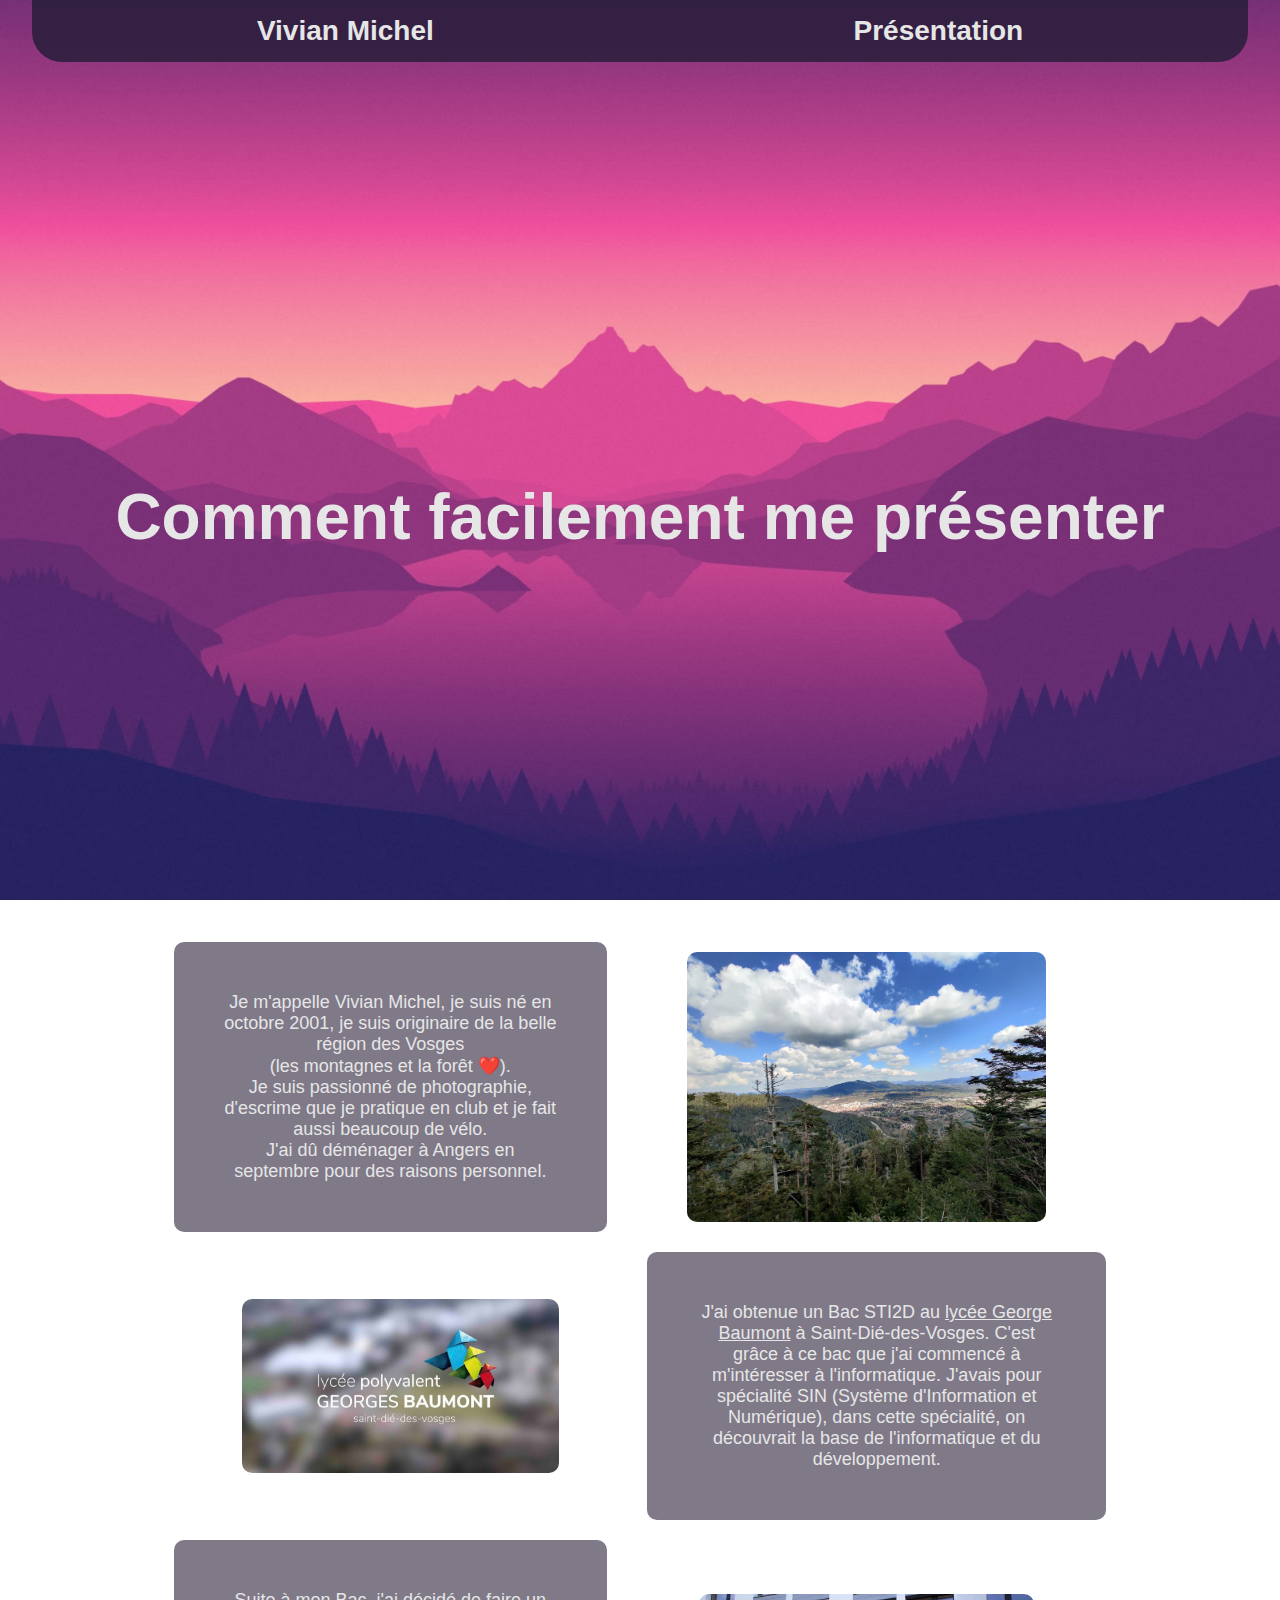
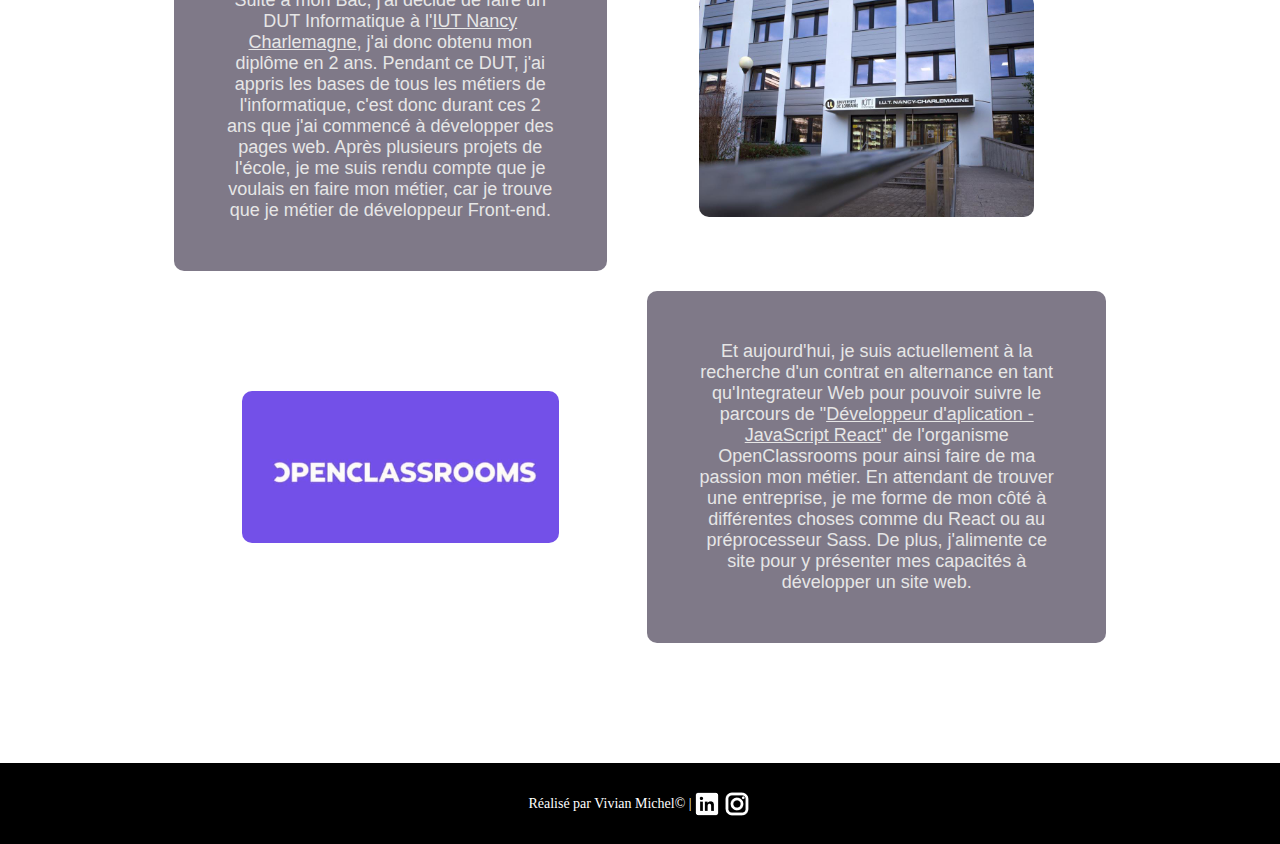
<file: pages/presentation.html>
<!DOCTYPE html>
<html lang="fr">

<head>
    <meta charset="UTF-8">
    <meta name="author" content="Vivian Michel">
    <meta name="viewport" content="width=device-width, initial-scale=1.0">
    <title>Portfolio Vivian / Présenation </title><!-- A changer à chaque Projet -->
    <link rel="stylesheet" href="../style.css">
    <link rel="icon" href="../img/icon_Portfolio.png" />
    <script src="https://ajax.googleapis.com/ajax/libs/jquery/3.5.1/jquery.min.js"></script>
</head>

<body>
    <div class=" bloc_page smooth-scroll-wrapper">
        <header>
            <a class="titre" href="../index.html">
                <h1>Vivian Michel</h1>
            </a>
            <h1>
                Présentation
            </h1>
        </header>

        <section>
            <div class="welk_mess">
                <h1>
                    Comment facilement me présenter
                </h1>
            </div>

            <article class="present">
                <div class="present_trait present_trait_1">
                    <div>
                        Je m'appelle Vivian Michel, je suis né en octobre 2001, je suis originaire de la belle région
                        des Vosges <br>
                        (les montagnes et la forêt ❤️). <br>
                        Je suis passionné de photographie, d'escrime que je pratique en club et je fait aussi beaucoup
                        de vélo. <br>
                        J'ai dû déménager à Angers en septembre pour des raisons personnel.
                    </div>
                </div>
                <img class="present_image present_image_1" src="../img/photographie/reduit/vosges_reduit.jpg"
                    alt="photo des vosges" width="75%">
                <img class="present_image present_image_2" src="../img/baumont.jpg" alt="lycée georges baumont"
                    width="70%">
                <div class="present_trait present_trait_2">
                    <div>
                        J'ai obtenue un Bac STI2D au <a href="https://www.lyceebaumont.com/">lycée George Baumont</a> à
                        Saint-Dié-des-Vosges. C'est grâce à ce bac que j'ai commencé à m'intéresser
                        à l'informatique. J'avais pour spécialité SIN (Système d'Information et Numérique), dans cette
                        spécialité, on découvrait la base
                        de l'informatique et du développement.
                    </div>
                </div>
                <div class="present_trait present_trait_3">
                    <div>
                        Suite à mon Bac, j'ai décidé de faire un DUT Informatique à l'<a
                            href="https://iut-charlemagne.univ-lorraine.fr/">IUT Nancy Charlemagne</a>, j'ai donc obtenu
                        mon diplôme en 2 ans. Pendant ce DUT, j'ai appris les bases de tous les métiers de
                        l'informatique,
                        c'est donc durant ces 2 ans que j'ai commencé à développer des pages web. Après plusieurs
                        projets de l'école, je me suis rendu compte que je voulais en faire mon métier,
                        car je trouve que je métier de développeur Front-end.
                    </div>
                </div>
                <img class="present_image present_image_3" src="../img/iut_nancy.jpg" alt="entrée iut nancy charlemagne"
                    width="70%">
                <img class="present_image present_image_4" src="../img/openclassrooms.jpg" alt="logo openclassrooms"
                    width="70%">
                <div class="present_trait present_trait_4">
                    <div>
                        Et aujourd'hui, je suis actuellement à la recherche d'un contrat en alternance en tant qu'Integrateur Web
                         pour pouvoir suivre le parcours de "<a
                            href="https://openclassrooms.com/fr/paths/516-developpeur-dapplication-javascript-react">Développeur
                        d'aplication - JavaScript React</a>" de l'organisme OpenClassrooms pour ainsi faire de ma
                        passion mon métier. En attendant de trouver
                        une entreprise, je me forme de mon côté à différentes choses comme du React ou au préprocesseur
                        Sass. De plus, j'alimente ce site pour y
                        présenter mes capacités à développer un site web.
                    </div>
                </div>
            </article>
        </section>
    </div>

    <footer>
        <div>
            Réalisé par Vivian Michel© | 
            <a class="lien_autre" href="https://www.linkedin.com/vivianmichel-28/"> <img src="../img/icons8-linkedin-30.png" alt="" srcset=""> </a> 
            <a class="lien_autre" href="https://www.instagram.com/_vivi_28/?hl=fr"> <img src="../img/instagram.png" alt="" srcset="" > </a>
        </div>
    </footer>

    <span class="loader-wrapper">
        <span class="loader"><span class="loader-inner"></span></span>
    </span>
    <script>
        $(window).on("load", function () {
            $(".loader-wrapper").fadeOut("slow");
        });
    </script>


    <script src="../script.js"></script>
</body>

</html>
</file>
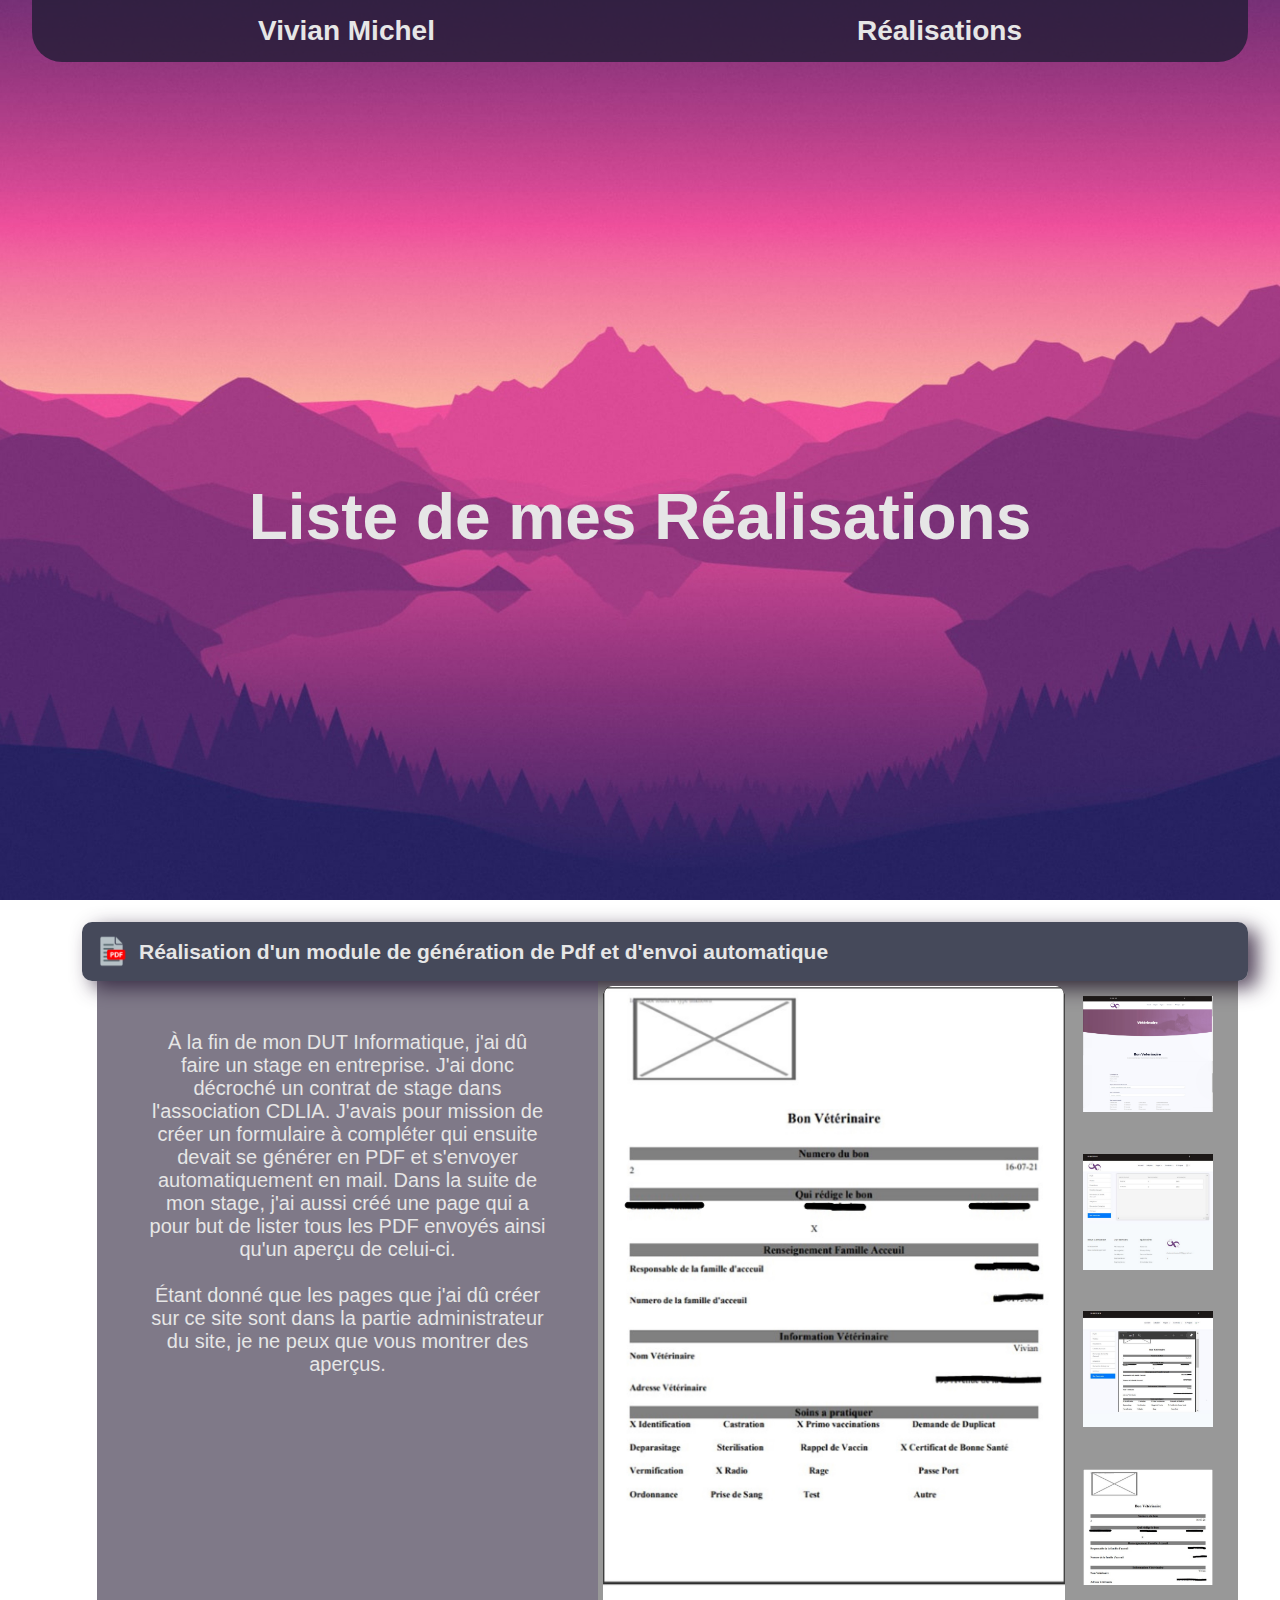
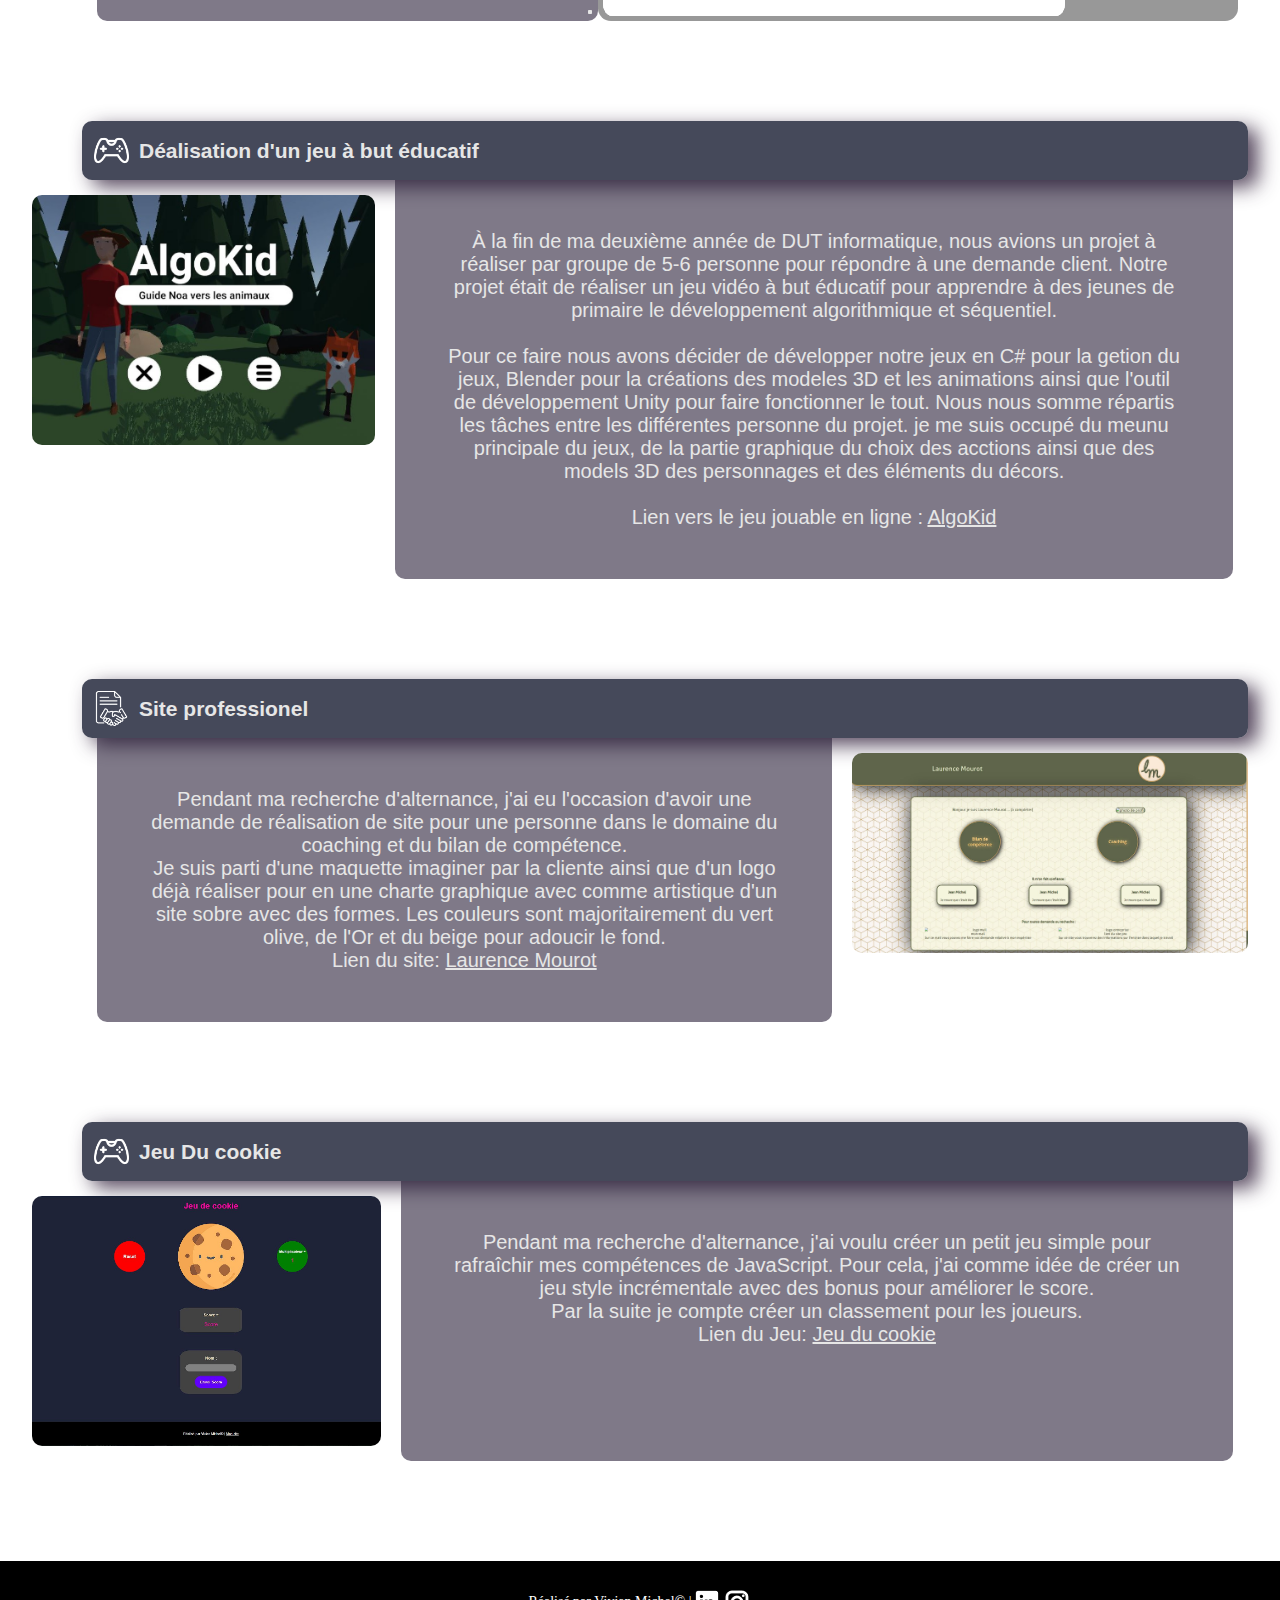
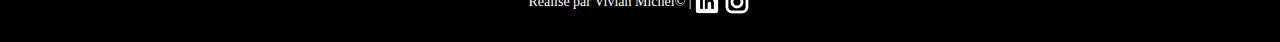
<file: pages/réalisation.html>
<!DOCTYPE html>
<html lang="fr">

<head>
    <meta charset="UTF-8">
    <meta name="author" content="Vivian Michel">
    <meta name="viewport" content="width=device-width, initial-scale=1.0">
    <title>Portfolio Vivian / Réalisations </title><!-- A changer à chaque Projet -->
    <link rel="stylesheet" href="../style.css">
    <link rel="icon" href="../img/icon_Portfolio.png" />
    <script src="https://ajax.googleapis.com/ajax/libs/jquery/3.5.1/jquery.min.js"></script>
</head>

<body>
    <div class="bloc_page smooth-scroll-wrapper">
        <header>
            <a class="titre" href="../index.html">
                <h1>Vivian Michel</h1>
            </a>
            <h1>Réalisations</h1>
        </header>

        <section>
            <div class="welk_mess">
                <h1>
                    Liste de mes Réalisations
                </h1>
            </div>

            <article>
                <div class="art__titre">
                    <div>
                        <img class="art__titre__avatar" src="../img/icone_pdf.png" alt="icone PDF" width="35px">
                        <h2>Réalisation d'un module de génération de Pdf et d'envoi automatique</h2>
                    </div>
                </div>
                <div class="art__cont">
                    <div class="art__cont__text">
                        <div>
                            À la fin de mon DUT Informatique, j'ai dû faire un stage en entreprise. J'ai donc
                            décroché un contrat de stage dans l'association CDLIA. J'avais pour mission
                            de créer un formulaire à compléter qui ensuite devait se générer en PDF et s'envoyer
                            automatiquement en mail. Dans la suite de mon stage, j'ai aussi créé une page qui
                            a pour but de lister tous les PDF envoyés ainsi qu'un aperçu de celui-ci. <br>
                            <br> Étant donné que les pages que j'ai dû créer sur ce site sont dans la partie
                            administrateur du site, je ne peux que vous montrer des aperçus.
                        </div>

                    </div>

                    <div class="container">
                        <ul class="slides">
                            <li id="slide1"><img src="../img/veto.jpg" alt="image de page de réalisation" /></li>
                            <li id="slide2"><img src="../img/veto2.jpg" alt="image de page de réalisation" /></li>
                            <li id="slide3"><img src="../img/veto3.jpg" alt="image de page de réalisation" /></li>
                            <li id="slide4"><img src="../img/veto4.jpg" alt="image de page de réalisation" /></li>
                        </ul>

                        <ul class="thumbnails">
                            <li>
                                <a href="#slide1"><img src="../img/veto.jpg" alt="image de page de réalisation" /></a>
                            </li>
                            <li>
                                <a href="#slide2"><img src="../img/veto2.jpg" alt="image de page de réalisation" /></a>
                            </li>
                            <li>
                                <a href="#slide3"><img src="../img/veto3.jpg" alt="image de page de réalisation" /></a>
                            </li>
                            <li>
                                <a href="#slide4"><img src="../img/veto4.jpg" alt="image de page de réalisation" /></a>
                            </li>
                        </ul>
                    </div>

                </div>

            </article>
            <article>
                <div class="art__titre">
                    <div>
                        <img class="art__titre__avatar" src="../img/manette-jeu.png" alt="icone de jeu " width="35px">
                        <h2>Déalisation d'un jeu à but éducatif</h2>
                    </div>
                </div>
                <div class="art__cont">
                    <img class="art__cont__img art__cont__img_G" src="../img/algokid.JPG" alt="image de menu du jeu"
                        height="250rem">
                    <div class="art__cont__text art__cont__text_G">
                        À la fin de ma deuxième année de DUT informatique, nous avions un projet à réaliser par groupe
                        de 5-6 personne
                        pour répondre à une demande client. Notre projet était de réaliser un jeu vidéo à but éducatif
                        pour apprendre
                        à des jeunes de primaire le développement algorithmique et séquentiel.<br><br>
                        Pour ce faire nous avons décider de développer notre jeux en C# pour la getion du jeux, Blender
                        pour la créations
                        des modeles 3D et les animations ainsi que l'outil de développement Unity pour faire fonctionner
                        le tout. Nous
                        nous somme répartis les tâches entre les différentes personne du projet. je me suis occupé du
                        meunu principale du
                        jeux, de la partie graphique du choix des acctions ainsi que des models 3D des personnages et
                        des éléments du
                        décors. <br>
                        <br>
                        Lien vers le jeu jouable en ligne : <a href="https://warplextech.com/site/algokid/">AlgoKid</a>
                    </div>
                </div>
            </article>
            <article>
                <div class="art__titre">
                    <div>
                        <img class="art__titre__avatar" src="../img/contrat.png" alt="icone contrat" width="35px">
                        <h2>Site professionel</h2>
                    </div>
                </div>
                <div class="art__cont">
                    <div class="art__cont__text ">
                        Pendant ma recherche d'alternance, j'ai eu l'occasion d'avoir une demande de réalisation de site
                        pour une personne dans le domaine du coaching et du bilan de compétence. <br>
                        Je suis parti d'une maquette imaginer par la cliente ainsi que d'un logo déjà réaliser pour en 
                        une charte graphique avec comme artistique d'un site sobre avec des formes.
                        Les couleurs sont majoritairement du vert olive, de l'Or et du beige pour adoucir le fond. <br>
                        Lien du site: <a href="https://vivian2810.github.io/Laurence_Mourot"> Laurence Mourot</a>
                    </div>
                    <img class="art__cont__img art__cont__img_D" src="../img/laurence_site.JPG" alt="apperçu site" height="200rem">
                </div>
            </article>
            <article>
                <div class="art__titre">
                    <div>
                        <img class="art__titre__avatar" src="../img/manette-jeu.png" alt="manette de jeu" width="35px">
                        <h2>Jeu Du cookie</h2>
                    </div>
                </div>
                <div class="art__cont">
                    <img class="art__cont__img art__cont__img_G" src="../img/cookie_clik.JPG" alt="aperçu de la page de jeu" height="250rem">
                    <div class="art__cont__text art__cont__text_G">
                        Pendant ma recherche d'alternance, j'ai voulu créer un petit jeu simple pour rafraîchir mes compétences de JavaScript. Pour cela, 
                        j'ai comme idée de créer un jeu style incrémentale avec des bonus pour améliorer le score. <br>
                        Par la suite je compte créer un classement pour les joueurs. <br>
                        Lien du Jeu: <a href="https://vivian2810.github.io/cookiegame/">Jeu du cookie</a>
                    </div>
                </div>
            </article>
            <article></article>
        </section>
        
    </div>


    <footer>
        <div>
            Réalisé par Vivian Michel© | 
            <a class="lien_autre" href="https://www.linkedin.com/vivianmichel-28/"> <img src="../img/icons8-linkedin-30.png" alt="" srcset=""> </a> 
            <a class="lien_autre" href="https://www.instagram.com/_vivi_28/?hl=fr"> <img src="../img/instagram.png" alt="" srcset="" > </a>
        </div>
    </footer>

    <span class="loader-wrapper">
        <span class="loader"><span class="loader-inner"></span></span>
    </span>
    <script>
        $(window).on("load", function () {
            $(".loader-wrapper").fadeOut("slow");
        });

    </script>

    <script src="../script.js"></script>
</body>

</html>
</file>
<file: style.css>
* {
    margin: 0;
    padding: 0;
    box-sizing: border-box;
    text-decoration: none;
}

@keyframes apparition {
    from {
        opacity: 0;
        transform: translateY(-300px);
    }

    to {
        opacity: 1;
        transform: translateY(0px);
    }
}

html {
    font-size: 62.5%;
    scroll-behavior: smooth;
}

body {
    background-image: url(img/background.jpg);
    background-size: cover;
    background-position: center;
    background-attachment: fixed;
    color: rgb(230, 230, 230);
}

/** modification de la scroll barre **/
body::-webkit-scrollbar {
    width: 8px;
}

body::-webkit-scrollbar-track {
    background-image: linear-gradient(
        to bottom,
        #933ea1,
        #7a2f93,
        #602084,
        #471276,
        #2b0567
    );
}

body::-webkit-scrollbar-thumb {
    background-color: #1e2337d3; /* color of the scroll thumb */
    border-radius: 20px; /* roundness of the scroll thumb */
}

/** initialisation des éléments de la pages **/
.bloc_page {
    width: 95%;
    margin: auto;
    font-size: 1.4rem;
    background-repeat: repeat;
    font-family: "Trebuchet MS", "Lucida Sans Unicode", "Lucida Grande",
        "Lucida Sans", Arial, sans-serif;
}

/** .. **/

.titre:link {
    text-decoration: none;
}  

header {
    display: flex;
    flex-direction: row;
    align-items: center;
    justify-content: space-around;
    background-color: #241d38d3;
    border-radius: 0px 0px 30px 30px;
    margin-bottom: 50px;
    padding: 1.5rem;
}

/** modif comportement lien nav **/
nav ul {
    list-style-type: none;
    display: flex;
}

nav li {
    margin-right: 15px;
}

nav a {
    font-size: 1.3em;
    padding-bottom: 3px;
    text-decoration: none;
    transition: 0.4s;
}

nav a:hover {
    color: #666666;
}
/** .. **/

section {
    text-align: center;
}

.welk_mess {
    display: flex;
    flex-direction: column;
    font-size: xx-large;
    height: 90vh;
    justify-content: center;
    align-items: center;
    animation: apparition 2s ease-out;
}

article {
    margin-bottom: 10rem;
}

/** titre **/
.art__titre {
    padding: 1.2rem;
    display: flex;
    flex-direction: row;
    align-items: center;
    justify-content: space-between;
    background-color: #1e2337d3;
    border-radius: 10px;
    margin-left: 5rem;
    box-shadow: 10px 7px 20px #33223dd3;
}

.art__titre div {
    display: flex;
    align-items: center;
    /*padding-left: 0.5rem;*/
}

.art__titre_G {
    margin: right;
}

.art__titre_D {
    margin: left;
}
/** .. **/

/** avatar des article**/
.art__titre__avatar {
    margin-right: 10px;
}
/** .. **/

/** détail des article **/
.art__titre__detail {
    justify-content: center;
}
/** .. **/

/** oraganisation du contenue de chaque parties **/
.art__cont {
    display: flex;
    justify-content: space-between;
    align-items: stretch;
}
/** .. **/

/**text dans les parties **/
.art__cont__text {
    padding: 5rem;
    background-color: #291e3798;
    margin-left: 6.5rem;
    width: 70%;
    border-radius: 0px 0px 10px 10px;
    font-size: 2rem;
}

.art__cont__text_G {
    margin-right: 1.5rem;
    margin-left: 0;
}
/** .. **/

/** image dans les parties**/
.art__cont__img {
    border-radius: 10px;
    margin-top: 1.5rem;
    margin-bottom: 1.5rem;
    margin-left: auto;
    margin-right: auto;
}

.art__cont__img_G {
    margin-right: 2rem;
}

.art__cont__img_D {
    margin-left: 2rem;
}
/** .. **/

/** agrandissement image bon veto **/
.art__cont__veto:hover {
    width: 50%;
}
/** .. **/

/** tous les liens en blanc **/
a:link {
    color: rgb(230, 230, 230);
    text-decoration: underline;
}

a:visited {
    color: rgb(230, 230, 230);
    text-decoration: underline;
}

a:hover {
    text-decoration: underline;
    color: rgb(139, 138, 138);
}

a {
    transition: 0.5s;
}
/** .. **/

/**présetation **/

.present{
    display: grid;
    grid-template-columns: repeat(3, auto);
    gap: 2rem;
    margin-left: 10%;
    margin-right: 10%;
    padding: 2rem;
}

.present_trait{
    align-self: center;
}

.present_trait div{
    padding: 5rem;
    background-color: #291e3798;
    justify-content: center;
    font-size: large;
    border-radius: 10px;
}

.present_trait_1{
    grid-column: 1;
    grid-row: 1;
}
.present_trait_2{
    grid-column: 3;
    grid-row: 2;
}
.present_trait_3{
    grid-column: 1;
    grid-row: 3;
}
.present_trait_4{
    grid-column: 3;
    grid-row: 4;
}

.present_image{
    margin: auto;
    justify-content: center;
    border-radius: 10px;
}

.present_image_1{
    grid-column: 2/4;
    grid-row: 1;
}
.present_image_2{
    grid-row: 2;
    grid-column: 1/3;
}
.present_image_3{
    grid-row: 3;
    grid-column: 2/4;
}
.present_image_4{
    grid-row: 4;
    grid-column: 1/3;
}

/** .. **/

.list_photos {
    display: flex;
    width: 100%;
    flex-wrap: wrap;
    margin: 5rem auto 0;
    justify-content: center;
}

.list_photos img {
    width: auto;
    height: 50rem;
    margin: 3rem;
    box-shadow: 10px 7px 20px #33223dd3;
    border-radius: 5px;
}

/** carrousel **/
.carrousel {
    top: 20%;
    padding-top: 2rem;
    display: none;
    height: 100%;
    margin: auto;
    overflow: hidden;
    background-color: #66666680;
}

.carrousel-bouton {
    background-color: red;
}

.carrousel-slide {
    display: flex;
    overflow: hidden;
}

footer {
    background-color: #000;
    text-align: center;
    color: rgb(255, 255, 255);
    width: 100%;
    padding: 2%;
    font-size: 1.4rem;
}

footer div {
    display: flex;
    align-items: center;
    justify-content: center;
}

.lien_autre{
    display: flex;
    align-items: center;
}

.lien_autre:link {
    text-decoration: none;
}

/** test carousel**/
.container {
    padding: 0.5rem;
    margin-right: 1rem;
    display: flex;
    justify-content: center;
    background-color: #00000067;
    border-radius: 0 0 2% 2%;
  }
  
.thumbnails {
    display: flex;
    flex-direction: column;
    line-height: 0;
}
    
.thumbnails li {
    flex: auto; 
}
  
.thumbnails a {
    display: block;
}
    
.thumbnails img {
    padding: 1rem 2rem 0 3rem;
    width: 20vmin;
    height: 14vmin;
    object-fit: cover;
    object-position: top;
    border-radius: 2%;
}
  
.slides {
    overflow: hidden;
    width: 50vmin;
    height: 70vmin;
}
    
.slides li {
    width: 50vmin;
    height: 70vmin;
    position: absolute;
    z-index: 1;
}
    
.slides img {
    height: 70vmin;
    object-fit: cover;
    object-position: top;
    border-radius: 2%;
}
  
.slides li:target {
    z-index: 3;
    animation: slide 1s 1;
}
  
.slides li:not(:target) {
    animation: hidden 1s 1;
}
  
@keyframes slide {
    0% {
        transform: translateX(25%);
        opacity: 0;
    }
    100% {
        transform: translateX(0%);
        opacity: 1;
    }
}
  
@keyframes hidden {
    0% {
        z-index: 2;
    }
    100% {
        z-index: 2;
    }
}

.loader-wrapper {
    width: 100%;
    height: 100%;
    position: absolute;
    top: 0;
    left: 0;
    background-color: #471276;
    display: flex;
    justify-content: center;
    align-items: center;
}

.loader {
    display: inline-block;
    width: 30px;
    height: 30px;
    position: relative;
    border: 4px solid #Fff;
    animation: loader 2s infinite ease;
}

.loader-inner {
    vertical-align: top;
    display: inline-block;
    width: 100%;
    background-color: #fff;
    animation: loader-inner 2s infinite ease-in;
}
  
@keyframes loader {
    0% { transform: rotate(0deg);}
    25% { transform: rotate(180deg);}
    50% { transform: rotate(180deg);}
    75% { transform: rotate(360deg);}
    100% { transform: rotate(360deg);}
}
  
@keyframes loader-inner {
    0% { height: 0%;}
    25% { height: 0%;}
    50% { height: 100%;}
    75% { height: 100%;}
    100% { height: 0%;}
}

@media screen and (max-width: 767px){

    header{
        display: block;
        text-align: center;
        justify-content: center;
        padding-left: 0;
        padding-right: 0;
    }

    .art__titre{
        margin: 0%;
    }

    .art__titre_G {
        margin: 0%;
    }
    
    .art__titre_D {
        margin: 0%;
    }

    .art__cont{
        display: block;
    }

    .art__cont__text{
        margin: 1.5rem ;
        justify-content: center;
        width: auto;
        padding: 2.5rem;
        border-radius: 10px 10px 10px 10px;
    }

    .art__cont__img_G {
        margin: 0%;
    }
    
    .art__cont__img_D {
        margin: 0%;
    }

    .art__cont__img {
        margin: 1.5rem 0%;
        justify-content: center;
    }

    .nav{
        display: none;
    }

    .present{
        display: block;
    }
}
</file>
